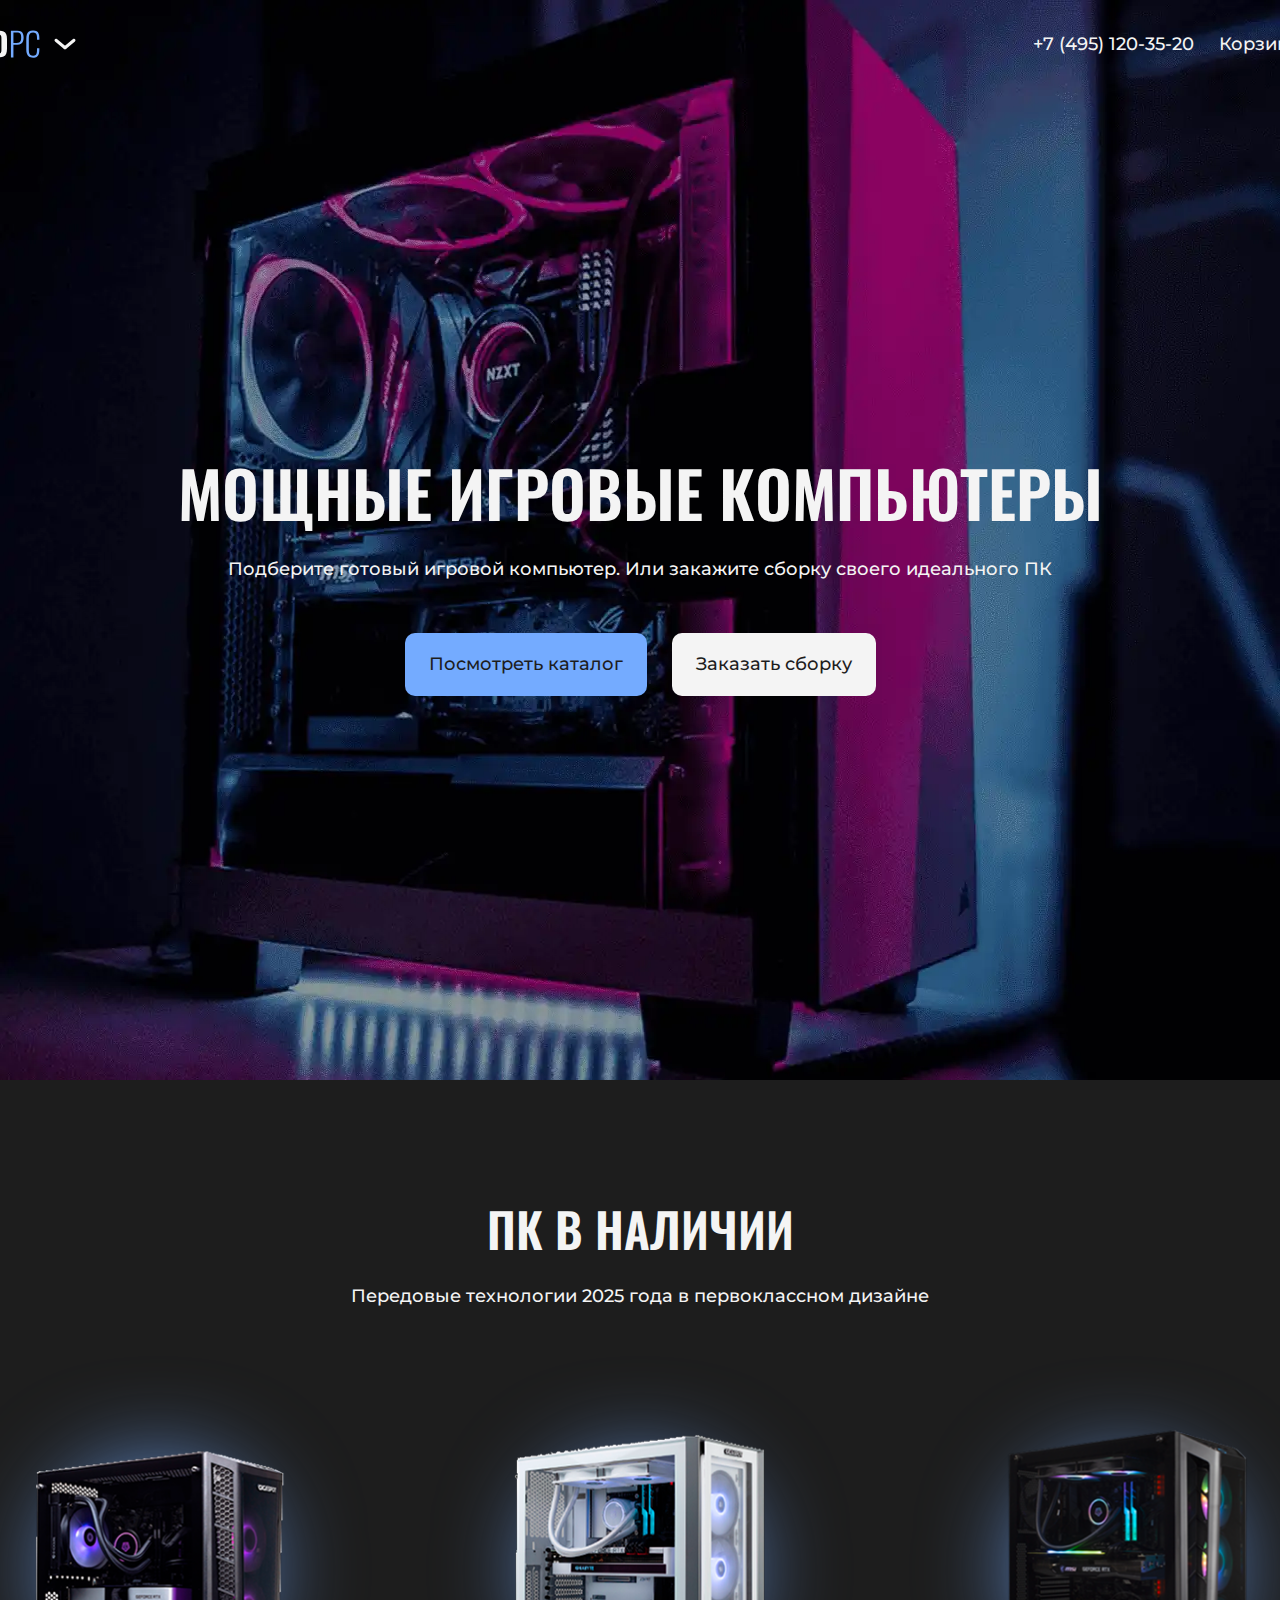
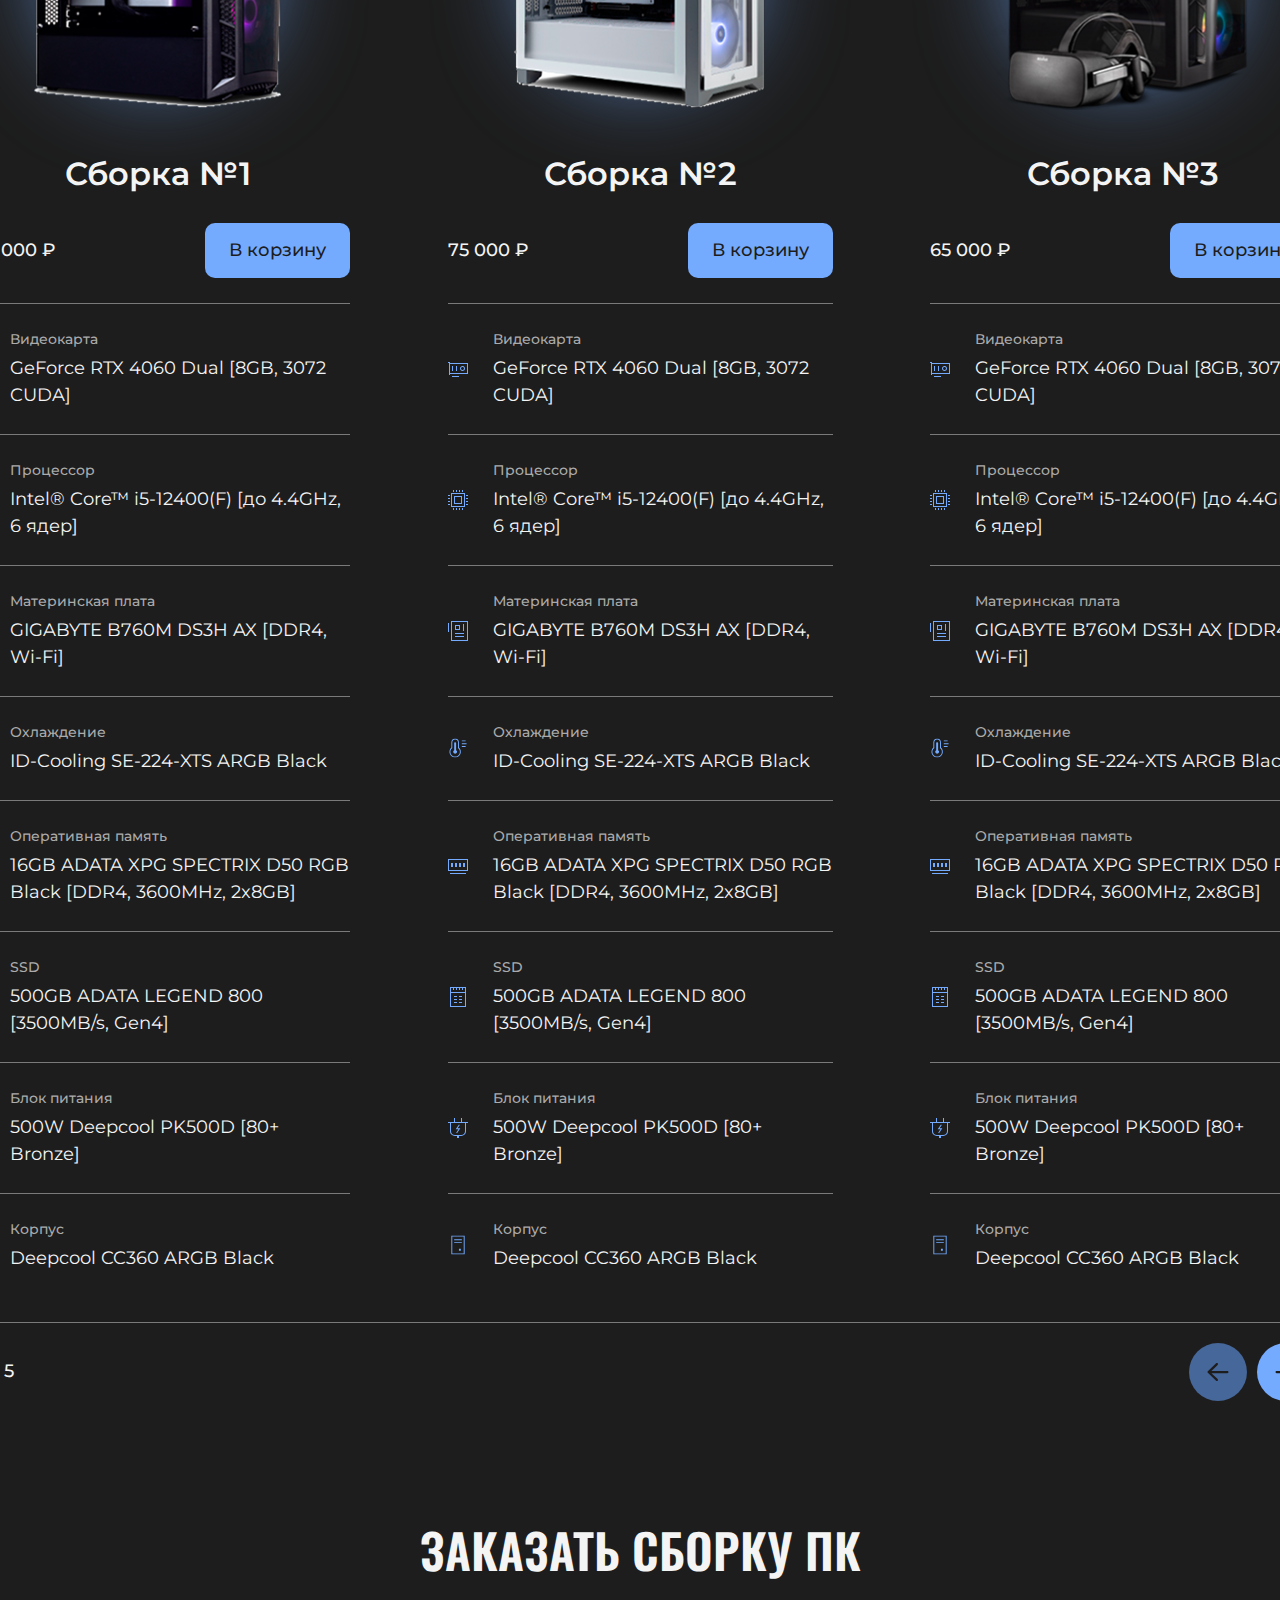
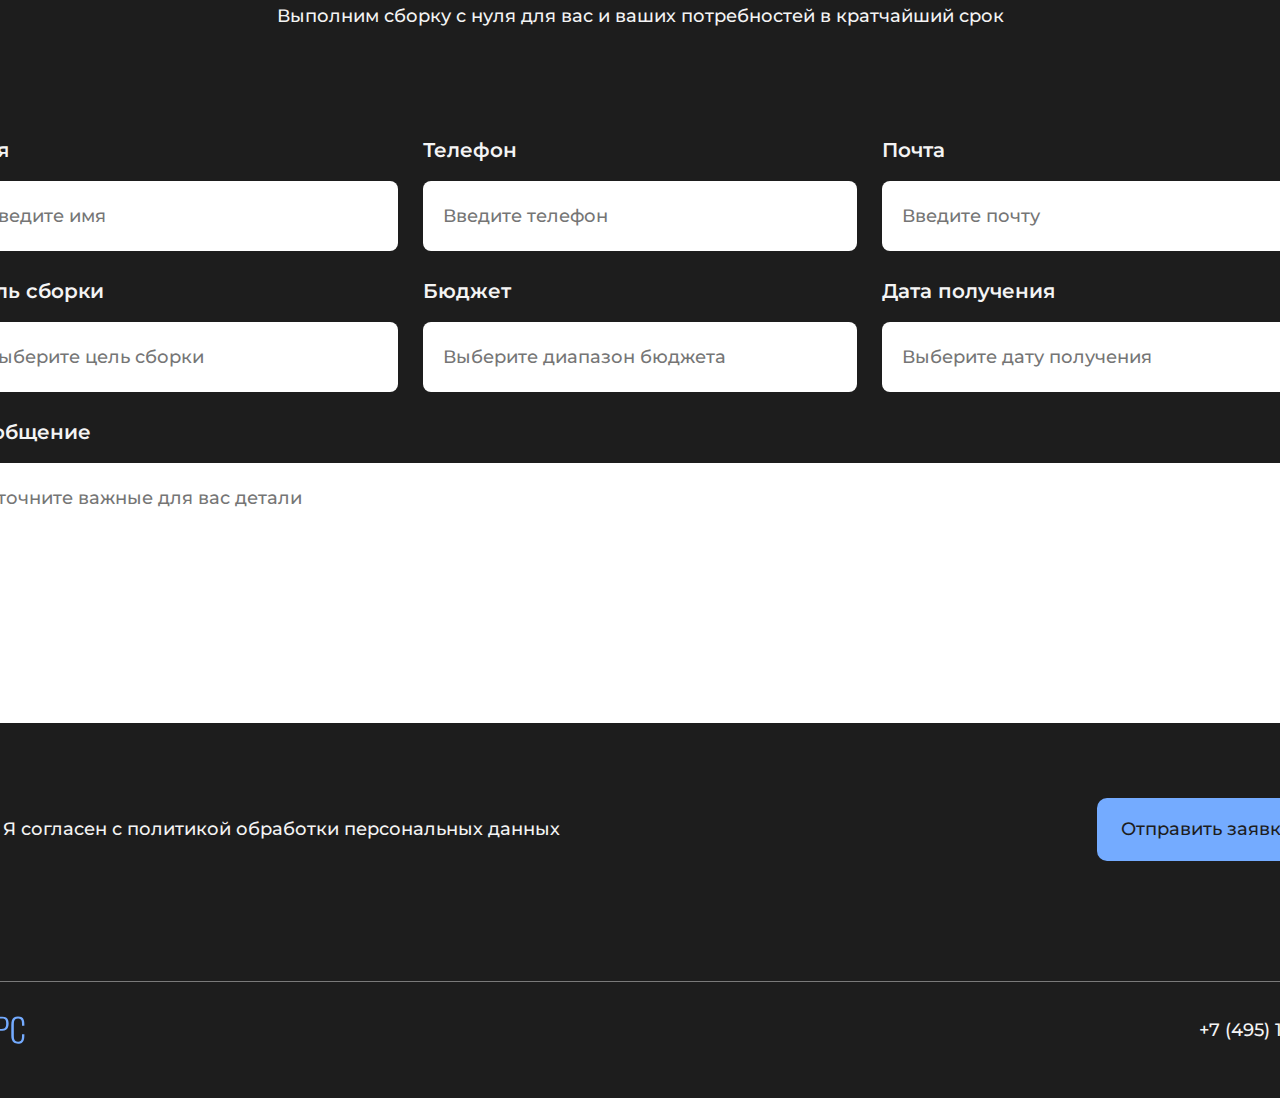
<file: index.html>
<!DOCTYPE html>
<html lang="ru">
<head>
    <meta charset="UTF-8">
    <meta name="viewport" content="width=device-width, initial-scale=1">
    <title>Title</title>
    <link rel="stylesheet" href="res/css/desktop.css" media="screen">
    <link rel="stylesheet" href="res/css/tablet.css" media="screen">
    <link rel="stylesheet" href="res/css/phone.css" media="screen">
</head>
<body>
    <header>
        <div class="pages">
            <div class="logoContainer">
                <img src="res/img/HARDPC.svg" alt="" class="logo">
                <img src="res/img/White-Arrow.svg" class="arrow" alt="">
            </div>
            <nav class="pagesContainer">
                <a href="index.html">Главная</a>
                <a href="pages/catalog.html">Каталог</a>
                <a href="pages/constructor.html">Конструктор ПК</a>
                <a href="pages/contacts.html">Контакты</a>
            </nav>
        </div>
        <div class="numNCart">
            <p>+7 (495) 120-35-20</p>
            <div class="headerCartContainer" onclick="document.location.href='pages/cart.html'">
                <p>Корзина</p>
                <img src="res/img/Cart.svg" alt="" class="cartImage">
            </div>
        </div>
    </header>
    <main>
        <div class="promoBlock">
            <img src="res/img/PromoImage.webp" alt="" class="promoImage">
            <div class="promoContainer">
                <h1>МОЩНЫЕ ИГРОВЫЕ КОМПЬЮТЕРЫ</h1>
                <p>Подберите готовый игровой компьютер. Или закажите сборку своего идеального ПК</p>
                <div class="buttonsContainer">
                    <button class="viewCatalog" onclick="document.location.href='pages/catalog.html'">Посмотреть каталог</button>
                    <button class="orderAssembly" onclick="document.querySelector('.orderPCFormContainer').scrollIntoView({behavior: 'smooth'})">Заказать сборку</button>
                </div>
            </div>
        </div>
        <div class="PCInStock">
            <h1>ПК В НАЛИЧИИ</h1>
            <p>Передовые технологии 2025 года в первоклассном дизайне</p>
            <div class="wrapper">
                <div class="PCsContainer">
                    <div style="transform: translateX(0px)" class="PC">
                    <div class="PCImageContainer">
                        <div class="glow"></div>
                        <img src="res/img/PC1.webp" alt="" class="PCImage">
                    </div>
                    <h2>Сборка №1</h2>
                    <div class="priceNButton">
                        <p>100 000 ₽</p>
                        <button class="inCart">В корзину</button>
                    </div>
                    <div class="allCharacteristics">
                        <div class="characteristic">
                            <img src="res/img/GPU.svg" alt="" class="characteristicComponentImage">
                            <div class="characteristicComponentName">
                                <p>Видеокарта</p>
                                <h3>GeForce RTX 4060 Dual [8GB, 3072 CUDA]</h3>
                            </div>
                        </div>
                        <div class="characteristic">
                            <img src="res/img/CPU.svg" alt="" class="characteristicComponentImage">
                            <div class="characteristicComponentName">
                                <p>Процессор</p>
                                <h3>Intel® Core™ i5-12400(F) [до 4.4GHz, 6 ядер]</h3>
                            </div>
                        </div>
                        <div class="characteristic">
                            <img src="res/img/Motherboard.svg" alt="" class="characteristicComponentImage">
                            <div class="characteristicComponentName">
                                <p>Материнская плата</p>
                                <h3>GIGABYTE B760M DS3H AX [DDR4, Wi-Fi]</h3>
                            </div>
                        </div>
                        <div class="characteristic">
                            <img src="res/img/Cooler.svg" alt="" class="characteristicComponentImage">
                            <div class="characteristicComponentName">
                                <p>Охлаждение</p>
                                <h3>ID-Cooling SE-224-XTS ARGB Black</h3>
                            </div>
                        </div>
                        <div class="characteristic">
                            <img src="res/img/RAM.svg" alt="" class="characteristicComponentImage">
                            <div class="characteristicComponentName">
                                <p>Оперативная память</p>
                                <h3>16GB ADATA XPG SPECTRIX D50 RGB Black [DDR4, 3600MHz, 2x8GB]</h3>
                            </div>
                        </div>
                        <div class="characteristic">
                            <img src="res/img/SSD.svg" alt="" class="characteristicComponentImage">
                            <div class="characteristicComponentName">
                                <p>SSD</p>
                                <h3>500GB ADATA LEGEND 800 [3500MB/s, Gen4]</h3>
                            </div>
                        </div>
                        <div class="characteristic">
                            <img src="res/img/PSU.svg" alt="" class="characteristicComponentImage">
                            <div class="characteristicComponentName">
                                <p>Блок питания</p>
                                <h3>500W Deepcool PK500D [80+ Bronze]</h3>
                            </div>
                        </div>
                        <div class="characteristic">
                            <img src="res/img/Case.svg" alt="" class="characteristicComponentImage">
                            <div class="characteristicComponentName">
                                <p>Корпус</p>
                                <h3>Deepcool CC360 ARGB Black</h3>
                            </div>
                        </div>
                    </div>
                </div>
                    <div style="transform: translateX(0px)" class="PC">
                    <div class="PCImageContainer">
                        <div class="glow"></div>
                        <img src="res/img/PC2.webp" alt="" class="PCImage">
                    </div>
                    <h2>Сборка №2</h2>
                    <div class="priceNButton">
                        <p>75 000 ₽</p>
                        <button class="inCart">В корзину</button>
                    </div>
                    <div class="allCharacteristics">
                        <div class="characteristic">
                            <img src="res/img/GPU.svg" alt="" class="characteristicComponentImage">
                            <div class="characteristicComponentName">
                                <p>Видеокарта</p>
                                <h3>GeForce RTX 4060 Dual [8GB, 3072 CUDA]</h3>
                            </div>
                        </div>
                        <div class="characteristic">
                            <img src="res/img/CPU.svg" alt="" class="characteristicComponentImage">
                            <div class="characteristicComponentName">
                                <p>Процессор</p>
                                <h3>Intel® Core™ i5-12400(F) [до 4.4GHz, 6 ядер]</h3>
                            </div>
                        </div>
                        <div class="characteristic">
                            <img src="res/img/Motherboard.svg" alt="" class="characteristicComponentImage">
                            <div class="characteristicComponentName">
                                <p>Материнская плата</p>
                                <h3>GIGABYTE B760M DS3H AX [DDR4, Wi-Fi]</h3>
                            </div>
                        </div>
                        <div class="characteristic">
                            <img src="res/img/Cooler.svg" alt="" class="characteristicComponentImage">
                            <div class="characteristicComponentName">
                                <p>Охлаждение</p>
                                <h3>ID-Cooling SE-224-XTS ARGB Black</h3>
                            </div>
                        </div>
                        <div class="characteristic">
                            <img src="res/img/RAM.svg" alt="" class="characteristicComponentImage">
                            <div class="characteristicComponentName">
                                <p>Оперативная память</p>
                                <h3>16GB ADATA XPG SPECTRIX D50 RGB Black [DDR4, 3600MHz, 2x8GB]</h3>
                            </div>
                        </div>
                        <div class="characteristic">
                            <img src="res/img/SSD.svg" alt="" class="characteristicComponentImage">
                            <div class="characteristicComponentName">
                                <p>SSD</p>
                                <h3>500GB ADATA LEGEND 800 [3500MB/s, Gen4]</h3>
                            </div>
                        </div>
                        <div class="characteristic">
                            <img src="res/img/PSU.svg" alt="" class="characteristicComponentImage">
                            <div class="characteristicComponentName">
                                <p>Блок питания</p>
                                <h3>500W Deepcool PK500D [80+ Bronze]</h3>
                            </div>
                        </div>
                        <div class="characteristic">
                            <img src="res/img/Case.svg" alt="" class="characteristicComponentImage">
                            <div class="characteristicComponentName">
                                <p>Корпус</p>
                                <h3>Deepcool CC360 ARGB Black</h3>
                            </div>
                        </div>
                    </div>
                </div>
                    <div style="transform: translateX(0px)" class="PC">
                    <div class="PCImageContainer">
                        <div class="glow"></div>
                        <img src="res/img/PC3.webp" alt="" class="PCImage">
                    </div>
                    <h2>Сборка №3</h2>
                    <div class="priceNButton">
                        <p>65 000 ₽</p>
                        <button class="inCart">В корзину</button>
                    </div>
                    <div class="allCharacteristics">
                        <div class="characteristic">
                            <img src="res/img/GPU.svg" alt="" class="characteristicComponentImage">
                            <div class="characteristicComponentName">
                                <p>Видеокарта</p>
                                <h3>GeForce RTX 4060 Dual [8GB, 3072 CUDA]</h3>
                            </div>
                        </div>
                        <div class="characteristic">
                            <img src="res/img/CPU.svg" alt="" class="characteristicComponentImage">
                            <div class="characteristicComponentName">
                                <p>Процессор</p>
                                <h3>Intel® Core™ i5-12400(F) [до 4.4GHz, 6 ядер]</h3>
                            </div>
                        </div>
                        <div class="characteristic">
                            <img src="res/img/Motherboard.svg" alt="" class="characteristicComponentImage">
                            <div class="characteristicComponentName">
                                <p>Материнская плата</p>
                                <h3>GIGABYTE B760M DS3H AX [DDR4, Wi-Fi]</h3>
                            </div>
                        </div>
                        <div class="characteristic">
                            <img src="res/img/Cooler.svg" alt="" class="characteristicComponentImage">
                            <div class="characteristicComponentName">
                                <p>Охлаждение</p>
                                <h3>ID-Cooling SE-224-XTS ARGB Black</h3>
                            </div>
                        </div>
                        <div class="characteristic">
                            <img src="res/img/RAM.svg" alt="" class="characteristicComponentImage">
                            <div class="characteristicComponentName">
                                <p>Оперативная память</p>
                                <h3>16GB ADATA XPG SPECTRIX D50 RGB Black [DDR4, 3600MHz, 2x8GB]</h3>
                            </div>
                        </div>
                        <div class="characteristic">
                            <img src="res/img/SSD.svg" alt="" class="characteristicComponentImage">
                            <div class="characteristicComponentName">
                                <p>SSD</p>
                                <h3>500GB ADATA LEGEND 800 [3500MB/s, Gen4]</h3>
                            </div>
                        </div>
                        <div class="characteristic">
                            <img src="res/img/PSU.svg" alt="" class="characteristicComponentImage">
                            <div class="characteristicComponentName">
                                <p>Блок питания</p>
                                <h3>500W Deepcool PK500D [80+ Bronze]</h3>
                            </div>
                        </div>
                        <div class="characteristic">
                            <img src="res/img/Case.svg" alt="" class="characteristicComponentImage">
                            <div class="characteristicComponentName">
                                <p>Корпус</p>
                                <h3>Deepcool CC360 ARGB Black</h3>
                            </div>
                        </div>
                    </div>
                </div>
                    <div style="transform: translateX(0px)" class="PC">
                    <div class="PCImageContainer">
                        <div class="glow"></div>
                        <img src="res/img/PC3.webp" alt="" class="PCImage">
                    </div>
                    <h2>Сборка №4</h2>
                    <div class="priceNButton">
                        <p>102 000 ₽</p>
                        <button class="inCart">В корзину</button>
                    </div>
                    <div class="allCharacteristics">
                        <div class="characteristic">
                            <img src="res/img/GPU.svg" alt="" class="characteristicComponentImage">
                            <div class="characteristicComponentName">
                                <p>Видеокарта</p>
                                <h3>GeForce RTX 4060 Dual [8GB, 3072 CUDA]</h3>
                            </div>
                        </div>
                        <div class="characteristic">
                            <img src="res/img/CPU.svg" alt="" class="characteristicComponentImage">
                            <div class="characteristicComponentName">
                                <p>Процессор</p>
                                <h3>Intel® Core™ i5-12400(F) [до 4.4GHz, 6 ядер]</h3>
                            </div>
                        </div>
                        <div class="characteristic">
                            <img src="res/img/Motherboard.svg" alt="" class="characteristicComponentImage">
                            <div class="characteristicComponentName">
                                <p>Материнская плата</p>
                                <h3>GIGABYTE B760M DS3H AX [DDR4, Wi-Fi]</h3>
                            </div>
                        </div>
                        <div class="characteristic">
                            <img src="res/img/Cooler.svg" alt="" class="characteristicComponentImage">
                            <div class="characteristicComponentName">
                                <p>Охлаждение</p>
                                <h3>ID-Cooling SE-224-XTS ARGB Black</h3>
                            </div>
                        </div>
                        <div class="characteristic">
                            <img src="res/img/RAM.svg" alt="" class="characteristicComponentImage">
                            <div class="characteristicComponentName">
                                <p>Оперативная память</p>
                                <h3>16GB ADATA XPG SPECTRIX D50 RGB Black [DDR4, 3600MHz, 2x8GB]</h3>
                            </div>
                        </div>
                        <div class="characteristic">
                            <img src="res/img/SSD.svg" alt="" class="characteristicComponentImage">
                            <div class="characteristicComponentName">
                                <p>SSD</p>
                                <h3>500GB ADATA LEGEND 800 [3500MB/s, Gen4]</h3>
                            </div>
                        </div>
                        <div class="characteristic">
                            <img src="res/img/PSU.svg" alt="" class="characteristicComponentImage">
                            <div class="characteristicComponentName">
                                <p>Блок питания</p>
                                <h3>500W Deepcool PK500D [80+ Bronze]</h3>
                            </div>
                        </div>
                        <div class="characteristic">
                            <img src="res/img/Case.svg" alt="" class="characteristicComponentImage">
                            <div class="characteristicComponentName">
                                <p>Корпус</p>
                                <h3>Deepcool CC360 ARGB Black</h3>
                            </div>
                        </div>
                    </div>
                </div>
                    <div style="transform: translateX(0px)" class="PC">
                    <div class="PCImageContainer">
                        <div class="glow"></div>
                        <img src="res/img/PC3.webp" alt="" class="PCImage">
                    </div>
                    <h2>Сборка №5</h2>
                    <div class="priceNButton">
                        <p>41 423 ₽</p>
                        <button class="inCart">В корзину</button>
                    </div>
                    <div class="allCharacteristics">
                        <div class="characteristic">
                            <img src="res/img/GPU.svg" alt="" class="characteristicComponentImage">
                            <div class="characteristicComponentName">
                                <p>Видеокарта</p>
                                <h3>GeForce RTX 4060 Dual [8GB, 3072 CUDA]</h3>
                            </div>
                        </div>
                        <div class="characteristic">
                            <img src="res/img/CPU.svg" alt="" class="characteristicComponentImage">
                            <div class="characteristicComponentName">
                                <p>Процессор</p>
                                <h3>Intel® Core™ i5-12400(F) [до 4.4GHz, 6 ядер]</h3>
                            </div>
                        </div>
                        <div class="characteristic">
                            <img src="res/img/Motherboard.svg" alt="" class="characteristicComponentImage">
                            <div class="characteristicComponentName">
                                <p>Материнская плата</p>
                                <h3>GIGABYTE B760M DS3H AX [DDR4, Wi-Fi]</h3>
                            </div>
                        </div>
                        <div class="characteristic">
                            <img src="res/img/Cooler.svg" alt="" class="characteristicComponentImage">
                            <div class="characteristicComponentName">
                                <p>Охлаждение</p>
                                <h3>ID-Cooling SE-224-XTS ARGB Black</h3>
                            </div>
                        </div>
                        <div class="characteristic">
                            <img src="res/img/RAM.svg" alt="" class="characteristicComponentImage">
                            <div class="characteristicComponentName">
                                <p>Оперативная память</p>
                                <h3>16GB ADATA XPG SPECTRIX D50 RGB Black [DDR4, 3600MHz, 2x8GB]</h3>
                            </div>
                        </div>
                        <div class="characteristic">
                            <img src="res/img/SSD.svg" alt="" class="characteristicComponentImage">
                            <div class="characteristicComponentName">
                                <p>SSD</p>
                                <h3>500GB ADATA LEGEND 800 [3500MB/s, Gen4]</h3>
                            </div>
                        </div>
                        <div class="characteristic">
                            <img src="res/img/PSU.svg" alt="" class="characteristicComponentImage">
                            <div class="characteristicComponentName">
                                <p>Блок питания</p>
                                <h3>500W Deepcool PK500D [80+ Bronze]</h3>
                            </div>
                        </div>
                        <div class="characteristic">
                            <img src="res/img/Case.svg" alt="" class="characteristicComponentImage">
                            <div class="characteristicComponentName">
                                <p>Корпус</p>
                                <h3>Deepcool CC360 ARGB Black</h3>
                            </div>
                        </div>
                    </div>
                </div>
                    <div style="transform: translateX(0px)" class="PC">
                    <div class="PCImageContainer">
                        <div class="glow"></div>
                        <img src="res/img/PC3.webp" alt="" class="PCImage">
                    </div>
                    <h2>Сборка №6</h2>
                    <div class="priceNButton">
                        <p>75 000 ₽</p>
                        <button class="inCart">В корзину</button>
                    </div>
                    <div class="allCharacteristics">
                        <div class="characteristic">
                            <img src="res/img/GPU.svg" alt="" class="characteristicComponentImage">
                            <div class="characteristicComponentName">
                                <p>Видеокарта</p>
                                <h3>GeForce RTX 4060 Dual [8GB, 3072 CUDA]</h3>
                            </div>
                        </div>
                        <div class="characteristic">
                            <img src="res/img/CPU.svg" alt="" class="characteristicComponentImage">
                            <div class="characteristicComponentName">
                                <p>Процессор</p>
                                <h3>Intel® Core™ i5-12400(F) [до 4.4GHz, 6 ядер]</h3>
                            </div>
                        </div>
                        <div class="characteristic">
                            <img src="res/img/Motherboard.svg" alt="" class="characteristicComponentImage">
                            <div class="characteristicComponentName">
                                <p>Материнская плата</p>
                                <h3>GIGABYTE B760M DS3H AX [DDR4, Wi-Fi]</h3>
                            </div>
                        </div>
                        <div class="characteristic">
                            <img src="res/img/Cooler.svg" alt="" class="characteristicComponentImage">
                            <div class="characteristicComponentName">
                                <p>Охлаждение</p>
                                <h3>ID-Cooling SE-224-XTS ARGB Black</h3>
                            </div>
                        </div>
                        <div class="characteristic">
                            <img src="res/img/RAM.svg" alt="" class="characteristicComponentImage">
                            <div class="characteristicComponentName">
                                <p>Оперативная память</p>
                                <h3>16GB ADATA XPG SPECTRIX D50 RGB Black [DDR4, 3600MHz, 2x8GB]</h3>
                            </div>
                        </div>
                        <div class="characteristic">
                            <img src="res/img/SSD.svg" alt="" class="characteristicComponentImage">
                            <div class="characteristicComponentName">
                                <p>SSD</p>
                                <h3>500GB ADATA LEGEND 800 [3500MB/s, Gen4]</h3>
                            </div>
                        </div>
                        <div class="characteristic">
                            <img src="res/img/PSU.svg" alt="" class="characteristicComponentImage">
                            <div class="characteristicComponentName">
                                <p>Блок питания</p>
                                <h3>500W Deepcool PK500D [80+ Bronze]</h3>
                            </div>
                        </div>
                        <div class="characteristic">
                            <img src="res/img/Case.svg" alt="" class="characteristicComponentImage">
                            <div class="characteristicComponentName">
                                <p>Корпус</p>
                                <h3>Deepcool CC360 ARGB Black</h3>
                            </div>
                        </div>
                    </div>
                </div>
                    <div style="transform: translateX(0px)" class="PC">
                    <div class="PCImageContainer">
                        <div class="glow"></div>
                        <img src="res/img/PC3.webp" alt="" class="PCImage">
                    </div>
                    <h2>Сборка №7</h2>
                    <div class="priceNButton">
                        <p>75 000 ₽</p>
                        <button class="inCart">В корзину</button>
                    </div>
                    <div class="allCharacteristics">
                        <div class="characteristic">
                            <img src="res/img/GPU.svg" alt="" class="characteristicComponentImage">
                            <div class="characteristicComponentName">
                                <p>Видеокарта</p>
                                <h3>GeForce RTX 4060 Dual [8GB, 3072 CUDA]</h3>
                            </div>
                        </div>
                        <div class="characteristic">
                            <img src="res/img/CPU.svg" alt="" class="characteristicComponentImage">
                            <div class="characteristicComponentName">
                                <p>Процессор</p>
                                <h3>Intel® Core™ i5-12400(F) [до 4.4GHz, 6 ядер]</h3>
                            </div>
                        </div>
                        <div class="characteristic">
                            <img src="res/img/Motherboard.svg" alt="" class="characteristicComponentImage">
                            <div class="characteristicComponentName">
                                <p>Материнская плата</p>
                                <h3>GIGABYTE B760M DS3H AX [DDR4, Wi-Fi]</h3>
                            </div>
                        </div>
                        <div class="characteristic">
                            <img src="res/img/Cooler.svg" alt="" class="characteristicComponentImage">
                            <div class="characteristicComponentName">
                                <p>Охлаждение</p>
                                <h3>ID-Cooling SE-224-XTS ARGB Black</h3>
                            </div>
                        </div>
                        <div class="characteristic">
                            <img src="res/img/RAM.svg" alt="" class="characteristicComponentImage">
                            <div class="characteristicComponentName">
                                <p>Оперативная память</p>
                                <h3>16GB ADATA XPG SPECTRIX D50 RGB Black [DDR4, 3600MHz, 2x8GB]</h3>
                            </div>
                        </div>
                        <div class="characteristic">
                            <img src="res/img/SSD.svg" alt="" class="characteristicComponentImage">
                            <div class="characteristicComponentName">
                                <p>SSD</p>
                                <h3>500GB ADATA LEGEND 800 [3500MB/s, Gen4]</h3>
                            </div>
                        </div>
                        <div class="characteristic">
                            <img src="res/img/PSU.svg" alt="" class="characteristicComponentImage">
                            <div class="characteristicComponentName">
                                <p>Блок питания</p>
                                <h3>500W Deepcool PK500D [80+ Bronze]</h3>
                            </div>
                        </div>
                        <div class="characteristic">
                            <img src="res/img/Case.svg" alt="" class="characteristicComponentImage">
                            <div class="characteristicComponentName">
                                <p>Корпус</p>
                                <h3>Deepcool CC360 ARGB Black</h3>
                            </div>
                        </div>
                    </div>
                </div>
                    <div style="transform: translateX(0px)" class="PC">
                    <div class="PCImageContainer">
                        <div class="glow"></div>
                        <img src="res/img/PC3.webp" alt="" class="PCImage">
                    </div>
                    <h2>Сборка №8</h2>
                    <div class="priceNButton">
                        <p>75 000 ₽</p>
                        <button class="inCart">В корзину</button>
                    </div>
                    <div class="allCharacteristics">
                        <div class="characteristic">
                            <img src="res/img/GPU.svg" alt="" class="characteristicComponentImage">
                            <div class="characteristicComponentName">
                                <p>Видеокарта</p>
                                <h3>GeForce RTX 4060 Dual [8GB, 3072 CUDA]</h3>
                            </div>
                        </div>
                        <div class="characteristic">
                            <img src="res/img/CPU.svg" alt="" class="characteristicComponentImage">
                            <div class="characteristicComponentName">
                                <p>Процессор</p>
                                <h3>Intel® Core™ i5-12400(F) [до 4.4GHz, 6 ядер]</h3>
                            </div>
                        </div>
                        <div class="characteristic">
                            <img src="res/img/Motherboard.svg" alt="" class="characteristicComponentImage">
                            <div class="characteristicComponentName">
                                <p>Материнская плата</p>
                                <h3>GIGABYTE B760M DS3H AX [DDR4, Wi-Fi]</h3>
                            </div>
                        </div>
                        <div class="characteristic">
                            <img src="res/img/Cooler.svg" alt="" class="characteristicComponentImage">
                            <div class="characteristicComponentName">
                                <p>Охлаждение</p>
                                <h3>ID-Cooling SE-224-XTS ARGB Black</h3>
                            </div>
                        </div>
                        <div class="characteristic">
                            <img src="res/img/RAM.svg" alt="" class="characteristicComponentImage">
                            <div class="characteristicComponentName">
                                <p>Оперативная память</p>
                                <h3>16GB ADATA XPG SPECTRIX D50 RGB Black [DDR4, 3600MHz, 2x8GB]</h3>
                            </div>
                        </div>
                        <div class="characteristic">
                            <img src="res/img/SSD.svg" alt="" class="characteristicComponentImage">
                            <div class="characteristicComponentName">
                                <p>SSD</p>
                                <h3>500GB ADATA LEGEND 800 [3500MB/s, Gen4]</h3>
                            </div>
                        </div>
                        <div class="characteristic">
                            <img src="res/img/PSU.svg" alt="" class="characteristicComponentImage">
                            <div class="characteristicComponentName">
                                <p>Блок питания</p>
                                <h3>500W Deepcool PK500D [80+ Bronze]</h3>
                            </div>
                        </div>
                        <div class="characteristic">
                            <img src="res/img/Case.svg" alt="" class="characteristicComponentImage">
                            <div class="characteristicComponentName">
                                <p>Корпус</p>
                                <h3>Deepcool CC360 ARGB Black</h3>
                            </div>
                        </div>
                    </div>
                </div>
                    <div style="transform: translateX(0px)" class="PC">
                    <div class="PCImageContainer">
                        <div class="glow"></div>
                        <img src="res/img/PC3.webp" alt="" class="PCImage">
                    </div>
                    <h2>Сборка №9</h2>
                    <div class="priceNButton">
                        <p>75 000 ₽</p>
                        <button class="inCart">В корзину</button>
                    </div>
                    <div class="allCharacteristics">
                        <div class="characteristic">
                            <img src="res/img/GPU.svg" alt="" class="characteristicComponentImage">
                            <div class="characteristicComponentName">
                                <p>Видеокарта</p>
                                <h3>GeForce RTX 4060 Dual [8GB, 3072 CUDA]</h3>
                            </div>
                        </div>
                        <div class="characteristic">
                            <img src="res/img/CPU.svg" alt="" class="characteristicComponentImage">
                            <div class="characteristicComponentName">
                                <p>Процессор</p>
                                <h3>Intel® Core™ i5-12400(F) [до 4.4GHz, 6 ядер]</h3>
                            </div>
                        </div>
                        <div class="characteristic">
                            <img src="res/img/Motherboard.svg" alt="" class="characteristicComponentImage">
                            <div class="characteristicComponentName">
                                <p>Материнская плата</p>
                                <h3>GIGABYTE B760M DS3H AX [DDR4, Wi-Fi]</h3>
                            </div>
                        </div>
                        <div class="characteristic">
                            <img src="res/img/Cooler.svg" alt="" class="characteristicComponentImage">
                            <div class="characteristicComponentName">
                                <p>Охлаждение</p>
                                <h3>ID-Cooling SE-224-XTS ARGB Black</h3>
                            </div>
                        </div>
                        <div class="characteristic">
                            <img src="res/img/RAM.svg" alt="" class="characteristicComponentImage">
                            <div class="characteristicComponentName">
                                <p>Оперативная память</p>
                                <h3>16GB ADATA XPG SPECTRIX D50 RGB Black [DDR4, 3600MHz, 2x8GB]</h3>
                            </div>
                        </div>
                        <div class="characteristic">
                            <img src="res/img/SSD.svg" alt="" class="characteristicComponentImage">
                            <div class="characteristicComponentName">
                                <p>SSD</p>
                                <h3>500GB ADATA LEGEND 800 [3500MB/s, Gen4]</h3>
                            </div>
                        </div>
                        <div class="characteristic">
                            <img src="res/img/PSU.svg" alt="" class="characteristicComponentImage">
                            <div class="characteristicComponentName">
                                <p>Блок питания</p>
                                <h3>500W Deepcool PK500D [80+ Bronze]</h3>
                            </div>
                        </div>
                        <div class="characteristic">
                            <img src="res/img/Case.svg" alt="" class="characteristicComponentImage">
                            <div class="characteristicComponentName">
                                <p>Корпус</p>
                                <h3>Deepcool CC360 ARGB Black</h3>
                            </div>
                        </div>
                    </div>
                </div>
                    <div style="transform: translateX(0px)" class="PC">
                    <div class="PCImageContainer">
                        <div class="glow"></div>
                        <img src="res/img/PC3.webp" alt="" class="PCImage">
                    </div>
                    <h2>Сборка №10</h2>
                    <div class="priceNButton">
                        <p>75 000 ₽</p>
                        <button class="inCart">В корзину</button>
                    </div>
                    <div class="allCharacteristics">
                        <div class="characteristic">
                            <img src="res/img/GPU.svg" alt="" class="characteristicComponentImage">
                            <div class="characteristicComponentName">
                                <p>Видеокарта</p>
                                <h3>GeForce RTX 4060 Dual [8GB, 3072 CUDA]</h3>
                            </div>
                        </div>
                        <div class="characteristic">
                            <img src="res/img/CPU.svg" alt="" class="characteristicComponentImage">
                            <div class="characteristicComponentName">
                                <p>Процессор</p>
                                <h3>Intel® Core™ i5-12400(F) [до 4.4GHz, 6 ядер]</h3>
                            </div>
                        </div>
                        <div class="characteristic">
                            <img src="res/img/Motherboard.svg" alt="" class="characteristicComponentImage">
                            <div class="characteristicComponentName">
                                <p>Материнская плата</p>
                                <h3>GIGABYTE B760M DS3H AX [DDR4, Wi-Fi]</h3>
                            </div>
                        </div>
                        <div class="characteristic">
                            <img src="res/img/Cooler.svg" alt="" class="characteristicComponentImage">
                            <div class="characteristicComponentName">
                                <p>Охлаждение</p>
                                <h3>ID-Cooling SE-224-XTS ARGB Black</h3>
                            </div>
                        </div>
                        <div class="characteristic">
                            <img src="res/img/RAM.svg" alt="" class="characteristicComponentImage">
                            <div class="characteristicComponentName">
                                <p>Оперативная память</p>
                                <h3>16GB ADATA XPG SPECTRIX D50 RGB Black [DDR4, 3600MHz, 2x8GB]</h3>
                            </div>
                        </div>
                        <div class="characteristic">
                            <img src="res/img/SSD.svg" alt="" class="characteristicComponentImage">
                            <div class="characteristicComponentName">
                                <p>SSD</p>
                                <h3>500GB ADATA LEGEND 800 [3500MB/s, Gen4]</h3>
                            </div>
                        </div>
                        <div class="characteristic">
                            <img src="res/img/PSU.svg" alt="" class="characteristicComponentImage">
                            <div class="characteristicComponentName">
                                <p>Блок питания</p>
                                <h3>500W Deepcool PK500D [80+ Bronze]</h3>
                            </div>
                        </div>
                        <div class="characteristic">
                            <img src="res/img/Case.svg" alt="" class="characteristicComponentImage">
                            <div class="characteristicComponentName">
                                <p>Корпус</p>
                                <h3>Deepcool CC360 ARGB Black</h3>
                            </div>
                        </div>
                    </div>
                </div>
                    <div style="transform: translateX(0px)" class="PC">
                    <div class="PCImageContainer">
                        <div class="glow"></div>
                        <img src="res/img/PC3.webp" alt="" class="PCImage">
                    </div>
                    <h2>Сборка №11</h2>
                    <div class="priceNButton">
                        <p>75 000 ₽</p>
                        <button class="inCart">В корзину</button>
                    </div>
                    <div class="allCharacteristics">
                        <div class="characteristic">
                            <img src="res/img/GPU.svg" alt="" class="characteristicComponentImage">
                            <div class="characteristicComponentName">
                                <p>Видеокарта</p>
                                <h3>GeForce RTX 4060 Dual [8GB, 3072 CUDA]</h3>
                            </div>
                        </div>
                        <div class="characteristic">
                            <img src="res/img/CPU.svg" alt="" class="characteristicComponentImage">
                            <div class="characteristicComponentName">
                                <p>Процессор</p>
                                <h3>Intel® Core™ i5-12400(F) [до 4.4GHz, 6 ядер]</h3>
                            </div>
                        </div>
                        <div class="characteristic">
                            <img src="res/img/Motherboard.svg" alt="" class="characteristicComponentImage">
                            <div class="characteristicComponentName">
                                <p>Материнская плата</p>
                                <h3>GIGABYTE B760M DS3H AX [DDR4, Wi-Fi]</h3>
                            </div>
                        </div>
                        <div class="characteristic">
                            <img src="res/img/Cooler.svg" alt="" class="characteristicComponentImage">
                            <div class="characteristicComponentName">
                                <p>Охлаждение</p>
                                <h3>ID-Cooling SE-224-XTS ARGB Black</h3>
                            </div>
                        </div>
                        <div class="characteristic">
                            <img src="res/img/RAM.svg" alt="" class="characteristicComponentImage">
                            <div class="characteristicComponentName">
                                <p>Оперативная память</p>
                                <h3>16GB ADATA XPG SPECTRIX D50 RGB Black [DDR4, 3600MHz, 2x8GB]</h3>
                            </div>
                        </div>
                        <div class="characteristic">
                            <img src="res/img/SSD.svg" alt="" class="characteristicComponentImage">
                            <div class="characteristicComponentName">
                                <p>SSD</p>
                                <h3>500GB ADATA LEGEND 800 [3500MB/s, Gen4]</h3>
                            </div>
                        </div>
                        <div class="characteristic">
                            <img src="res/img/PSU.svg" alt="" class="characteristicComponentImage">
                            <div class="characteristicComponentName">
                                <p>Блок питания</p>
                                <h3>500W Deepcool PK500D [80+ Bronze]</h3>
                            </div>
                        </div>
                        <div class="characteristic">
                            <img src="res/img/Case.svg" alt="" class="characteristicComponentImage">
                            <div class="characteristicComponentName">
                                <p>Корпус</p>
                                <h3>Deepcool CC360 ARGB Black</h3>
                            </div>
                        </div>
                    </div>
                </div>
                    <div style="transform: translateX(0px)" class="PC">
                    <div class="PCImageContainer">
                        <div class="glow"></div>
                        <img src="res/img/PC3.webp" alt="" class="PCImage">
                    </div>
                    <h2>Сборка №12</h2>
                    <div class="priceNButton">
                        <p>75 000 ₽</p>
                        <button class="inCart">В корзину</button>
                    </div>
                    <div class="allCharacteristics">
                        <div class="characteristic">
                            <img src="res/img/GPU.svg" alt="" class="characteristicComponentImage">
                            <div class="characteristicComponentName">
                                <p>Видеокарта</p>
                                <h3>GeForce RTX 4060 Dual [8GB, 3072 CUDA]</h3>
                            </div>
                        </div>
                        <div class="characteristic">
                            <img src="res/img/CPU.svg" alt="" class="characteristicComponentImage">
                            <div class="characteristicComponentName">
                                <p>Процессор</p>
                                <h3>Intel® Core™ i5-12400(F) [до 4.4GHz, 6 ядер]</h3>
                            </div>
                        </div>
                        <div class="characteristic">
                            <img src="res/img/Motherboard.svg" alt="" class="characteristicComponentImage">
                            <div class="characteristicComponentName">
                                <p>Материнская плата</p>
                                <h3>GIGABYTE B760M DS3H AX [DDR4, Wi-Fi]</h3>
                            </div>
                        </div>
                        <div class="characteristic">
                            <img src="res/img/Cooler.svg" alt="" class="characteristicComponentImage">
                            <div class="characteristicComponentName">
                                <p>Охлаждение</p>
                                <h3>ID-Cooling SE-224-XTS ARGB Black</h3>
                            </div>
                        </div>
                        <div class="characteristic">
                            <img src="res/img/RAM.svg" alt="" class="characteristicComponentImage">
                            <div class="characteristicComponentName">
                                <p>Оперативная память</p>
                                <h3>16GB ADATA XPG SPECTRIX D50 RGB Black [DDR4, 3600MHz, 2x8GB]</h3>
                            </div>
                        </div>
                        <div class="characteristic">
                            <img src="res/img/SSD.svg" alt="" class="characteristicComponentImage">
                            <div class="characteristicComponentName">
                                <p>SSD</p>
                                <h3>500GB ADATA LEGEND 800 [3500MB/s, Gen4]</h3>
                            </div>
                        </div>
                        <div class="characteristic">
                            <img src="res/img/PSU.svg" alt="" class="characteristicComponentImage">
                            <div class="characteristicComponentName">
                                <p>Блок питания</p>
                                <h3>500W Deepcool PK500D [80+ Bronze]</h3>
                            </div>
                        </div>
                        <div class="characteristic">
                            <img src="res/img/Case.svg" alt="" class="characteristicComponentImage">
                            <div class="characteristicComponentName">
                                <p>Корпус</p>
                                <h3>Deepcool CC360 ARGB Black</h3>
                            </div>
                        </div>
                    </div>
                </div>
                    <div style="transform: translateX(0px)" class="PC">
                    <div class="PCImageContainer">
                        <div class="glow"></div>
                        <img src="res/img/PC3.webp" alt="" class="PCImage">
                    </div>
                    <h2>Сборка №13</h2>
                    <div class="priceNButton">
                        <p>75 000 ₽</p>
                        <button class="inCart">В корзину</button>
                    </div>
                    <div class="allCharacteristics">
                        <div class="characteristic">
                            <img src="res/img/GPU.svg" alt="" class="characteristicComponentImage">
                            <div class="characteristicComponentName">
                                <p>Видеокарта</p>
                                <h3>GeForce RTX 4060 Dual [8GB, 3072 CUDA]</h3>
                            </div>
                        </div>
                        <div class="characteristic">
                            <img src="res/img/CPU.svg" alt="" class="characteristicComponentImage">
                            <div class="characteristicComponentName">
                                <p>Процессор</p>
                                <h3>Intel® Core™ i5-12400(F) [до 4.4GHz, 6 ядер]</h3>
                            </div>
                        </div>
                        <div class="characteristic">
                            <img src="res/img/Motherboard.svg" alt="" class="characteristicComponentImage">
                            <div class="characteristicComponentName">
                                <p>Материнская плата</p>
                                <h3>GIGABYTE B760M DS3H AX [DDR4, Wi-Fi]</h3>
                            </div>
                        </div>
                        <div class="characteristic">
                            <img src="res/img/Cooler.svg" alt="" class="characteristicComponentImage">
                            <div class="characteristicComponentName">
                                <p>Охлаждение</p>
                                <h3>ID-Cooling SE-224-XTS ARGB Black</h3>
                            </div>
                        </div>
                        <div class="characteristic">
                            <img src="res/img/RAM.svg" alt="" class="characteristicComponentImage">
                            <div class="characteristicComponentName">
                                <p>Оперативная память</p>
                                <h3>16GB ADATA XPG SPECTRIX D50 RGB Black [DDR4, 3600MHz, 2x8GB]</h3>
                            </div>
                        </div>
                        <div class="characteristic">
                            <img src="res/img/SSD.svg" alt="" class="characteristicComponentImage">
                            <div class="characteristicComponentName">
                                <p>SSD</p>
                                <h3>500GB ADATA LEGEND 800 [3500MB/s, Gen4]</h3>
                            </div>
                        </div>
                        <div class="characteristic">
                            <img src="res/img/PSU.svg" alt="" class="characteristicComponentImage">
                            <div class="characteristicComponentName">
                                <p>Блок питания</p>
                                <h3>500W Deepcool PK500D [80+ Bronze]</h3>
                            </div>
                        </div>
                        <div class="characteristic">
                            <img src="res/img/Case.svg" alt="" class="characteristicComponentImage">
                            <div class="characteristicComponentName">
                                <p>Корпус</p>
                                <h3>Deepcool CC360 ARGB Black</h3>
                            </div>
                        </div>
                    </div>
                </div>
                    <div style="transform: translateX(0px)" class="PC">
                    <div class="PCImageContainer">
                        <div class="glow"></div>
                        <img src="res/img/PC3.webp" alt="" class="PCImage">
                    </div>
                    <h2>Сборка №14</h2>
                    <div class="priceNButton">
                        <p>75 000 ₽</p>
                        <button class="inCart">В корзину</button>
                    </div>
                    <div class="allCharacteristics">
                        <div class="characteristic">
                            <img src="res/img/GPU.svg" alt="" class="characteristicComponentImage">
                            <div class="characteristicComponentName">
                                <p>Видеокарта</p>
                                <h3>GeForce RTX 4060 Dual [8GB, 3072 CUDA]</h3>
                            </div>
                        </div>
                        <div class="characteristic">
                            <img src="res/img/CPU.svg" alt="" class="characteristicComponentImage">
                            <div class="characteristicComponentName">
                                <p>Процессор</p>
                                <h3>Intel® Core™ i5-12400(F) [до 4.4GHz, 6 ядер]</h3>
                            </div>
                        </div>
                        <div class="characteristic">
                            <img src="res/img/Motherboard.svg" alt="" class="characteristicComponentImage">
                            <div class="characteristicComponentName">
                                <p>Материнская плата</p>
                                <h3>GIGABYTE B760M DS3H AX [DDR4, Wi-Fi]</h3>
                            </div>
                        </div>
                        <div class="characteristic">
                            <img src="res/img/Cooler.svg" alt="" class="characteristicComponentImage">
                            <div class="characteristicComponentName">
                                <p>Охлаждение</p>
                                <h3>ID-Cooling SE-224-XTS ARGB Black</h3>
                            </div>
                        </div>
                        <div class="characteristic">
                            <img src="res/img/RAM.svg" alt="" class="characteristicComponentImage">
                            <div class="characteristicComponentName">
                                <p>Оперативная память</p>
                                <h3>16GB ADATA XPG SPECTRIX D50 RGB Black [DDR4, 3600MHz, 2x8GB]</h3>
                            </div>
                        </div>
                        <div class="characteristic">
                            <img src="res/img/SSD.svg" alt="" class="characteristicComponentImage">
                            <div class="characteristicComponentName">
                                <p>SSD</p>
                                <h3>500GB ADATA LEGEND 800 [3500MB/s, Gen4]</h3>
                            </div>
                        </div>
                        <div class="characteristic">
                            <img src="res/img/PSU.svg" alt="" class="characteristicComponentImage">
                            <div class="characteristicComponentName">
                                <p>Блок питания</p>
                                <h3>500W Deepcool PK500D [80+ Bronze]</h3>
                            </div>
                        </div>
                        <div class="characteristic">
                            <img src="res/img/Case.svg" alt="" class="characteristicComponentImage">
                            <div class="characteristicComponentName">
                                <p>Корпус</p>
                                <h3>Deepcool CC360 ARGB Black</h3>
                            </div>
                        </div>
                    </div>
                </div>
                    <div style="transform: translateX(0px)" class="PC">
                    <div class="PCImageContainer">
                        <div class="glow"></div>
                        <img src="res/img/PC3.webp" alt="" class="PCImage">
                    </div>
                    <h2>Сборка №15</h2>
                    <div class="priceNButton">
                        <p>75 000 ₽</p>
                        <button class="inCart">В корзину</button>
                    </div>
                    <div class="allCharacteristics">
                        <div class="characteristic">
                            <img src="res/img/GPU.svg" alt="" class="characteristicComponentImage">
                            <div class="characteristicComponentName">
                                <p>Видеокарта</p>
                                <h3>GeForce RTX 4060 Dual [8GB, 3072 CUDA]</h3>
                            </div>
                        </div>
                        <div class="characteristic">
                            <img src="res/img/CPU.svg" alt="" class="characteristicComponentImage">
                            <div class="characteristicComponentName">
                                <p>Процессор</p>
                                <h3>Intel® Core™ i5-12400(F) [до 4.4GHz, 6 ядер]</h3>
                            </div>
                        </div>
                        <div class="characteristic">
                            <img src="res/img/Motherboard.svg" alt="" class="characteristicComponentImage">
                            <div class="characteristicComponentName">
                                <p>Материнская плата</p>
                                <h3>GIGABYTE B760M DS3H AX [DDR4, Wi-Fi]</h3>
                            </div>
                        </div>
                        <div class="characteristic">
                                <img src="res/img/Cooler.svg" alt="" class="characteristicComponentImage">
                                <div class="characteristicComponentName">
                                    <p>Охлаждение</p>
                                    <h3>ID-Cooling SE-224-XTS ARGB Black</h3>
                                </div>
                            </div>
                            <div class="characteristic">
                                <img src="res/img/RAM.svg" alt="" class="characteristicComponentImage">
                                <div class="characteristicComponentName">
                                    <p>Оперативная память</p>
                                    <h3>16GB ADATA XPG SPECTRIX D50 RGB Black [DDR4, 3600MHz, 2x8GB]</h3>
                                </div>
                            </div>
                            <div class="characteristic">
                                <img src="res/img/SSD.svg" alt="" class="characteristicComponentImage">
                                <div class="characteristicComponentName">
                                    <p>SSD</p>
                                    <h3>500GB ADATA LEGEND 800 [3500MB/s, Gen4]</h3>
                                </div>
                            </div>
                            <div class="characteristic">
                                <img src="res/img/PSU.svg" alt="" class="characteristicComponentImage">
                                <div class="characteristicComponentName">
                                    <p>Блок питания</p>
                                    <h3>500W Deepcool PK500D [80+ Bronze]</h3>
                                </div>
                            </div>
                            <div class="characteristic">
                                <img src="res/img/Case.svg" alt="" class="characteristicComponentImage">
                                <div class="characteristicComponentName">
                                    <p>Корпус</p>
                                    <h3>Deepcool CC360 ARGB Black</h3>
                                </div>
                            </div>
                        </div>
                    </div>
                </div>
            </div>
            <div class="pagesController">
                <div class="pagesCounter">
                    <h3 id="counter">1</h3>
                    <p id="maxPages">из 5</p>
                </div>
                <div class="pagesControllerButtons">
                    <button class="pagesControllerButton" disabled id="leftScrollButton" onclick="leftScroll()" aria-label="arrowLeft">
                        <img src="res/img/Arrow.svg" alt="" class="buttonArrow" id="left">
                    </button>
                    <button class="pagesControllerButton" id="rightScrollButton" onclick="rightScroll()" aria-label="arrowRight">
                        <img src="res/img/Arrow.svg" alt="" class="buttonArrow" id="right">
                    </button>
                </div>
            </div>
        </div>
        <div class="orderPCFormContainer">
            <h1>ЗАКАЗАТЬ СБОРКУ ПК</h1>
            <p>Выполним сборку с нуля для вас и ваших потребностей в кратчайший срок</p>
            <div class="orderPCForm">
                <div class="smallFormItem">
                    <p>Имя</p>
                    <input type="text" placeholder="Введите имя">
                </div>
                <div class="smallFormItem">
                    <p>Телефон</p>
                    <input type="text" placeholder="Введите телефон">
                </div>
                <div class="smallFormItem">
                    <p>Почта</p>
                    <input type="text" placeholder="Введите почту">
                </div>
                <div class="smallFormItem">
                    <p>Цель сборки</p>
                    <input type="text" placeholder="Выберите цель сборки">
                </div>
                <div class="smallFormItem">
                    <p>Бюджет</p>
                    <input type="text" placeholder="Выберите диапазон бюджета">
                </div>
                <div class="smallFormItem">
                    <p>Дата получения</p>
                    <input type="text" placeholder="Выберите дату получения">
                </div>
                <div class="bigFormItem">
                    <p>Сообщение</p>
                    <textarea placeholder="Уточните важные для вас детали"></textarea>
                </div>
            </div>
            <div class="termsAndConditions">
                <div class="checkboxContainer">
                    <div class="checkbox">
                        <img src="res/img/CheckboxMark.svg" alt="" class="checkboxMark">
                    </div>
                    <p>Я согласен с политикой обработки персональных данных</p>
                </div>
                <button class="sendOrder">Отправить заявку</button>
            </div>
        </div>
    </main>
    <footer>
        <img src="res/img/HARDPC.svg" alt="" class="logo">
        <div class="numNCart">
            <p>+7 (495) 120-35-20</p>
        </div>
    </footer>
</body>
<script src="res/js/scrollPages.js"></script>
<script src="res/js/checkbox.js"></script>
<script src="res/js/addToCart.js"></script>
<script src="res/js/pages.js"></script>
</html>
</file>
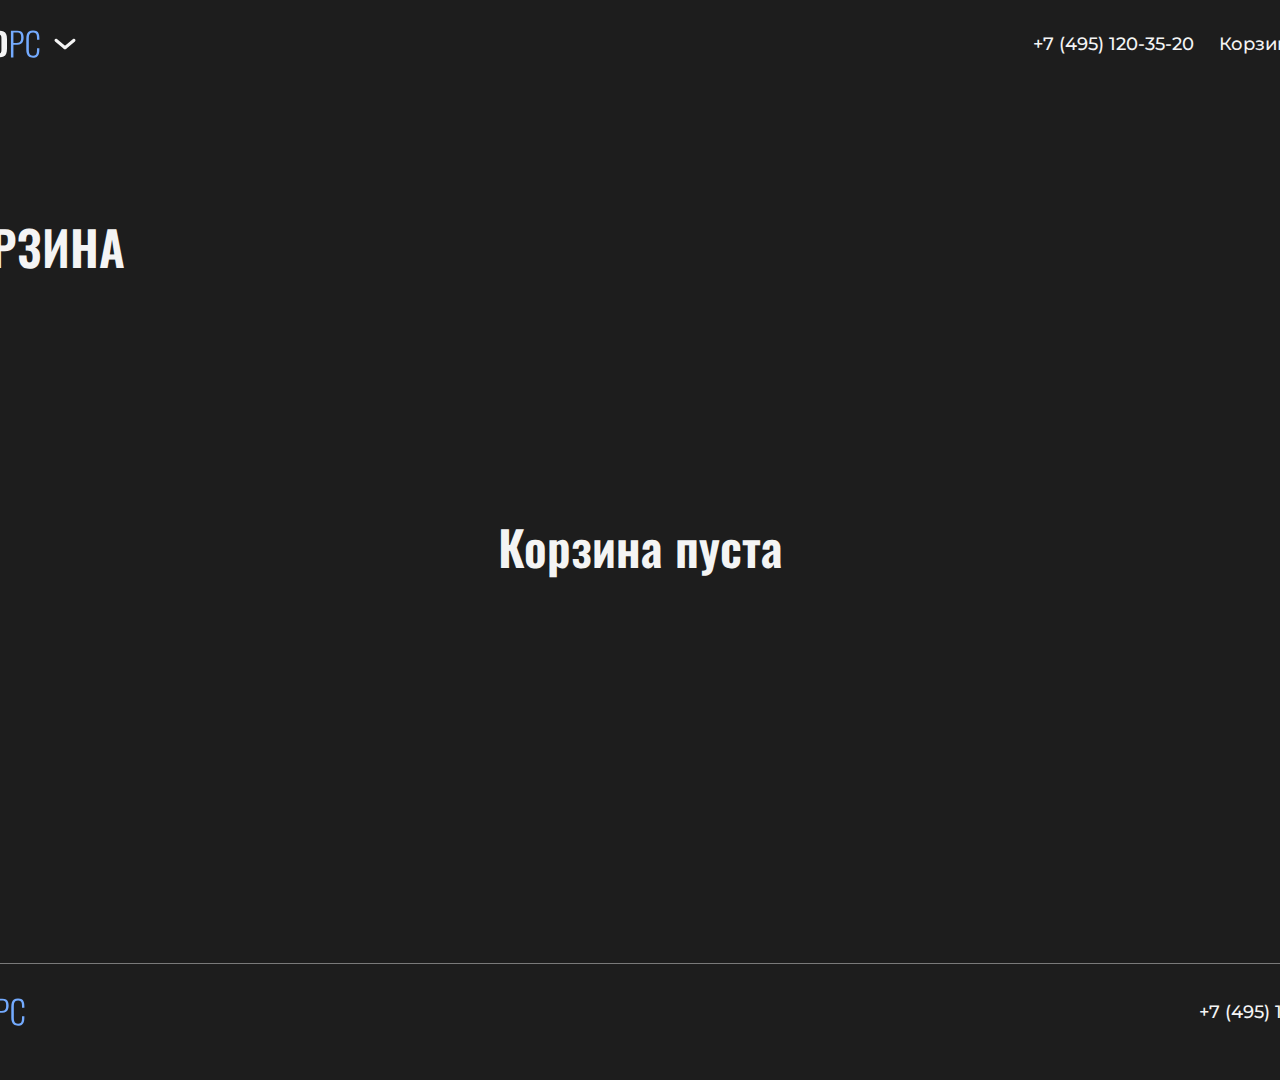
<file: pages/cart.html>
<!DOCTYPE html>
<html lang="ru">
<head>
    <meta charset="UTF-8">
    <meta name="viewport" content="width=device-width, initial-scale=1">
    <title>Title</title>
    <link rel="stylesheet" href="../res/css/desktop.css">
    <link rel="stylesheet" href="../res/css/tablet.css">
    <link rel="stylesheet" href="../res/css/phone.css">
</head>
<body>
    <header>
        <div class="pages">
            <div class="logoContainer">
                <img src="../res/img/HARDPC.svg" alt="" class="logo">
                <img src="../res/img/White-Arrow.svg" class="arrow" alt="">
            </div>
            <nav class="pagesContainer">
                <a href="../index.html">Главная</a>
                <a href="catalog.html">Каталог</a>
                <a href="constructor.html">Конструктор ПК</a>
                <a href="contacts.html">Контакты</a>
            </nav>
        </div>
        <div class="numNCart">
            <p>+7 (495) 120-35-20</p>
            <div class="headerCartContainer" onclick="document.location.href='cart.html'">
                <p>Корзина</p>
                <img src="../res/img/Cart.svg" alt="" class="cartImage">
            </div>
        </div>
    </header>
    <main>
        <div class="cart">
            <h1>КОРЗИНА</h1>
            <div class="naming">
                <p>ТОВАР</p>
                <p class="namingQty">КОЛИЧЕСТВО</p>
                <p class="namingPrice">ЦЕНА</p>
            </div>
            <div class="products">
                <div class="empty">
                    <h1>Корзина пуста</h1>
                </div>
            </div>
            <div class="order">
                <p class="totalPrice">0 ₽</p>
                <button>Перейти к оформлению</button>
            </div>
        </div>
    </main>
    <footer>
        <img src="../res/img/HARDPC.svg" alt="" class="logo">
        <div class="numNCart">
            <p>+7 (495) 120-35-20</p>
        </div>
    </footer>
</body>
<script src="../res/js/cart.js"></script>
<script src="../res/js/pages.js"></script>
</html>
</file>
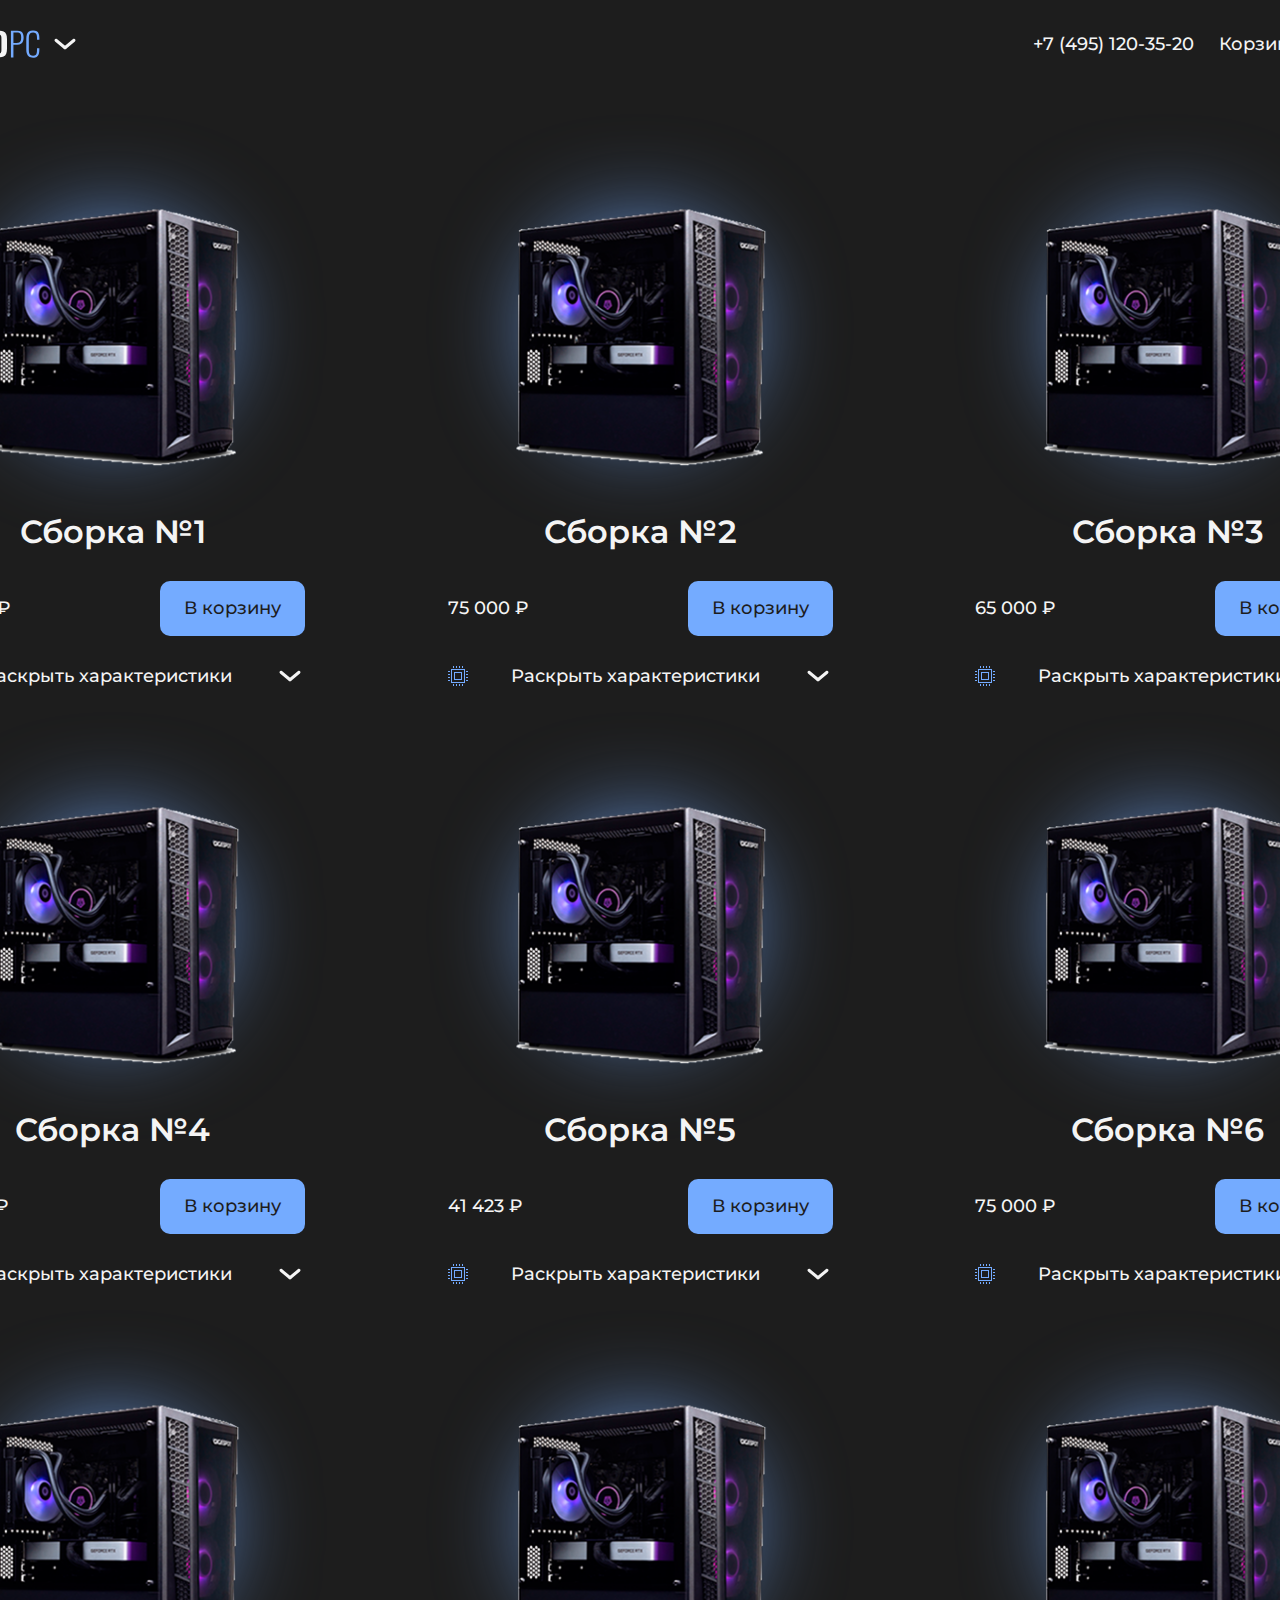
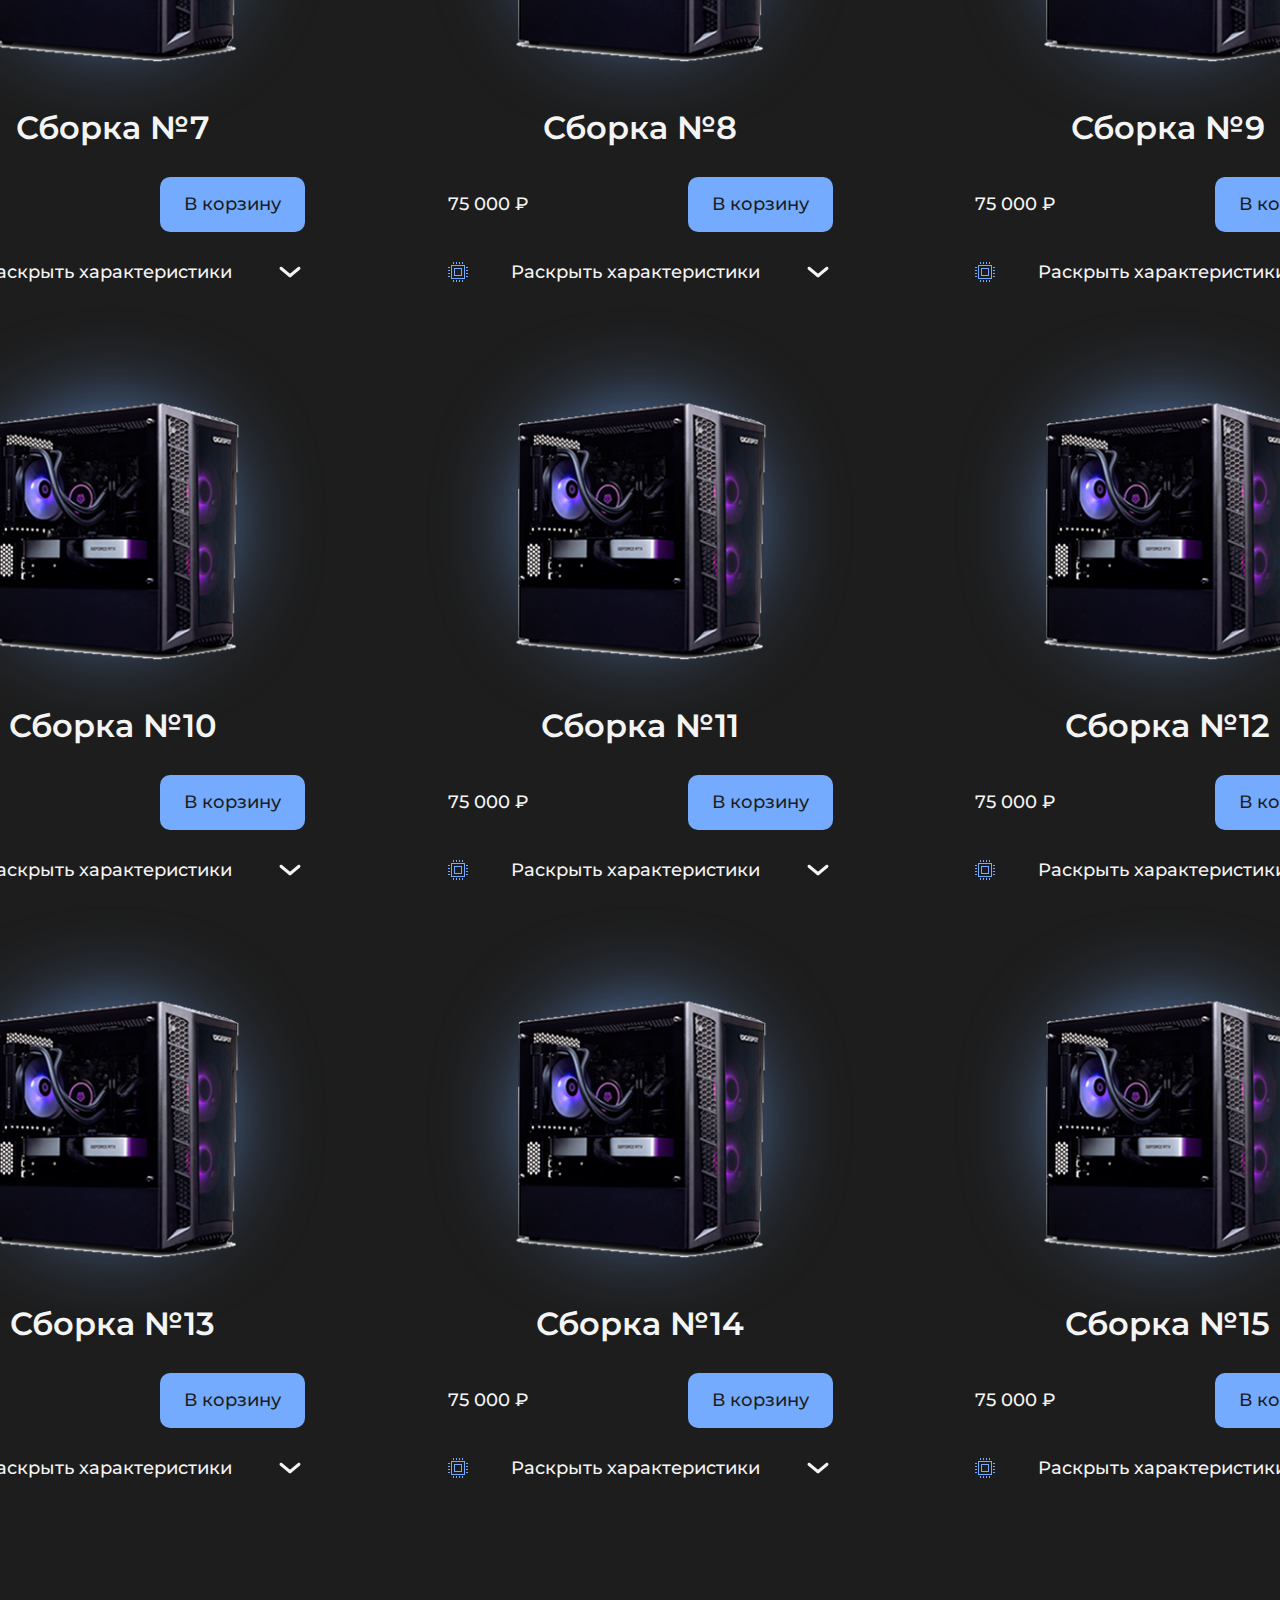
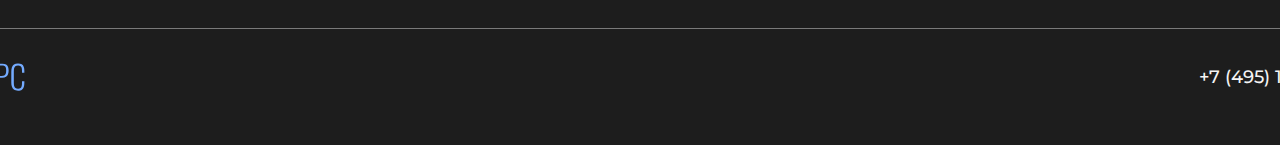
<file: pages/catalog.html>
<!DOCTYPE html>
<html lang="ru">
<head>
    <meta charset="UTF-8">
    <meta name="viewport" content="width=device-width, initial-scale=1">
    <title>Title</title>
    <link rel="stylesheet" href="../res/css/desktop.css">
    <link rel="stylesheet" href="../res/css/tablet.css">
    <link rel="stylesheet" href="../res/css/phone.css">
</head>
<body>
    <header>
        <div class="pages">
            <div class="logoContainer">
                <img src="../res/img/HARDPC.svg" alt="" class="logo">
                <img src="../res/img/White-Arrow.svg" class="arrow" alt="">
            </div>
            <nav class="pagesContainer">
                <a href="../index.html">Главная</a>
                <a href="catalog.html">Каталог</a>
                <a href="constructor.html">Конструктор ПК</a>
                <a href="contacts.html">Контакты</a>
            </nav>
        </div>
        <div class="numNCart">
            <p>+7 (495) 120-35-20</p>
            <div class="headerCartContainer" onclick="document.location.href='cart.html'">
                <p>Корзина</p>
                <img src="../res/img/Cart.svg" alt="" class="cartImage">
            </div>
        </div>
    </header>
    <main>
        <div class="PCsContainerInCatalog">
            <div class="PC">
                <div class="PCImageContainer">
                    <div class="glow"></div>
                    <img src="../res/img/PC1.png" alt="" class="PCImage">
                </div>
                <h2>Сборка №1</h2>
                <div class="priceNButton">
                    <p>100 000 ₽</p>
                    <button class="inCart">В корзину</button>
                </div>
                <div class="showAllCharacteristicsButton">
                    <img src="../res/img/CPU.svg" alt="" class="characteristicComponentImage">
                    <p class="showAllCharacteristicsText">Раскрыть характеристики</p>
                    <img src="../res/img/White-Arrow.svg" alt="" class="accordionArrowImage">
                </div>
                <div class="allCharacteristics" style="max-height: 0px">
                    <div class="characteristic">
                        <img src="../res/img/GPU.svg" alt="" class="characteristicComponentImage">
                        <div class="characteristicComponentName">
                            <p>Видеокарта</p>
                            <h3>GeForce RTX 4060 Dual [8GB, 3072 CUDA]</h3>
                        </div>
                    </div>
                    <div class="characteristic">
                        <img src="../res/img/CPU.svg" alt="" class="characteristicComponentImage">
                        <div class="characteristicComponentName">
                            <p>Процессор</p>
                            <h3>Intel® Core™ i5-12400(F) [до 4.4GHz, 6 ядер]</h3>
                        </div>
                    </div>
                    <div class="characteristic">
                        <img src="../res/img/Motherboard.svg" alt="" class="characteristicComponentImage">
                        <div class="characteristicComponentName">
                            <p>Материнская плата</p>
                            <h3>GIGABYTE B760M DS3H AX [DDR4, Wi-Fi]</h3>
                        </div>
                    </div>
                    <div class="characteristic">
                        <img src="../res/img/Cooler.svg" alt="" class="characteristicComponentImage">
                        <div class="characteristicComponentName">
                            <p>Охлаждение</p>
                            <h3>ID-Cooling SE-224-XTS ARGB Black</h3>
                        </div>
                    </div>
                    <div class="characteristic">
                        <img src="../res/img/RAM.svg" alt="" class="characteristicComponentImage">
                        <div class="characteristicComponentName">
                            <p>Оперативная память</p>
                            <h3>16GB ADATA XPG SPECTRIX D50 RGB Black [DDR4, 3600MHz, 2x8GB]</h3>
                        </div>
                    </div>
                    <div class="characteristic">
                        <img src="../res/img/SSD.svg" alt="" class="characteristicComponentImage">
                        <div class="characteristicComponentName">
                            <p>SSD</p>
                            <h3>500GB ADATA LEGEND 800 [3500MB/s, Gen4]</h3>
                        </div>
                    </div>
                    <div class="characteristic">
                        <img src="../res/img/PSU.svg" alt="" class="characteristicComponentImage">
                        <div class="characteristicComponentName">
                            <p>Блок питания</p>
                            <h3>500W Deepcool PK500D [80+ Bronze]</h3>
                        </div>
                    </div>
                    <div class="characteristic">
                        <img src="../res/img/Case.svg" alt="" class="characteristicComponentImage">
                        <div class="characteristicComponentName">
                            <p>Корпус</p>
                            <h3>Deepcool CC360 ARGB Black</h3>
                        </div>
                    </div>
                </div>
            </div>
            <div class="PC">
                <div class="PCImageContainer">
                    <div class="glow"></div>
                    <img src="../res/img/PC1.png" alt="" class="PCImage">
                </div>
                <h2>Сборка №2</h2>
                <div class="priceNButton">
                    <p>75 000 ₽</p>
                    <button class="inCart">В корзину</button>
                </div>
                <div class="showAllCharacteristicsButton">
                    <img src="../res/img/CPU.svg" alt="" class="characteristicComponentImage">
                    <p class="showAllCharacteristicsText">Раскрыть характеристики</p>
                    <img src="../res/img/White-Arrow.svg" alt="" class="accordionArrowImage">
                </div>
                <div class="allCharacteristics" style="max-height: 0px">
                    <div class="characteristic">
                        <img src="../res/img/GPU.svg" alt="" class="characteristicComponentImage">
                        <div class="characteristicComponentName">
                            <p>Видеокарта</p>
                            <h3>GeForce RTX 4060 Dual [8GB, 3072 CUDA]</h3>
                        </div>
                    </div>
                    <div class="characteristic">
                        <img src="../res/img/CPU.svg" alt="" class="characteristicComponentImage">
                        <div class="characteristicComponentName">
                            <p>Процессор</p>
                            <h3>Intel® Core™ i5-12400(F) [до 4.4GHz, 6 ядер]</h3>
                        </div>
                    </div>
                    <div class="characteristic">
                        <img src="../res/img/Motherboard.svg" alt="" class="characteristicComponentImage">
                        <div class="characteristicComponentName">
                            <p>Материнская плата</p>
                            <h3>GIGABYTE B760M DS3H AX [DDR4, Wi-Fi]</h3>
                        </div>
                    </div>
                    <div class="characteristic">
                        <img src="../res/img/Cooler.svg" alt="" class="characteristicComponentImage">
                        <div class="characteristicComponentName">
                            <p>Охлаждение</p>
                            <h3>ID-Cooling SE-224-XTS ARGB Black</h3>
                        </div>
                    </div>
                    <div class="characteristic">
                        <img src="../res/img/RAM.svg" alt="" class="characteristicComponentImage">
                        <div class="characteristicComponentName">
                            <p>Оперативная память</p>
                            <h3>16GB ADATA XPG SPECTRIX D50 RGB Black [DDR4, 3600MHz, 2x8GB]</h3>
                        </div>
                    </div>
                    <div class="characteristic">
                        <img src="../res/img/SSD.svg" alt="" class="characteristicComponentImage">
                        <div class="characteristicComponentName">
                            <p>SSD</p>
                            <h3>500GB ADATA LEGEND 800 [3500MB/s, Gen4]</h3>
                        </div>
                    </div>
                    <div class="characteristic">
                        <img src="../res/img/PSU.svg" alt="" class="characteristicComponentImage">
                        <div class="characteristicComponentName">
                            <p>Блок питания</p>
                            <h3>500W Deepcool PK500D [80+ Bronze]</h3>
                        </div>
                    </div>
                    <div class="characteristic">
                        <img src="../res/img/Case.svg" alt="" class="characteristicComponentImage">
                        <div class="characteristicComponentName">
                            <p>Корпус</p>
                            <h3>Deepcool CC360 ARGB Black</h3>
                        </div>
                    </div>
                </div>
            </div>
            <div class="PC">
                <div class="PCImageContainer">
                    <div class="glow"></div>
                    <img src="../res/img/PC1.png" alt="" class="PCImage">
                </div>
                <h2>Сборка №3</h2>
                <div class="priceNButton">
                    <p>65 000 ₽</p>
                    <button class="inCart">В корзину</button>
                </div>
                <div class="showAllCharacteristicsButton">
                    <img src="../res/img/CPU.svg" alt="" class="characteristicComponentImage">
                    <p class="showAllCharacteristicsText">Раскрыть характеристики</p>
                    <img src="../res/img/White-Arrow.svg" alt="" class="accordionArrowImage">
                </div>
                <div class="allCharacteristics" style="max-height: 0px">
                    <div class="characteristic">
                        <img src="../res/img/GPU.svg" alt="" class="characteristicComponentImage">
                        <div class="characteristicComponentName">
                            <p>Видеокарта</p>
                            <h3>GeForce RTX 4060 Dual [8GB, 3072 CUDA]</h3>
                        </div>
                    </div>
                    <div class="characteristic">
                        <img src="../res/img/CPU.svg" alt="" class="characteristicComponentImage">
                        <div class="characteristicComponentName">
                            <p>Процессор</p>
                            <h3>Intel® Core™ i5-12400(F) [до 4.4GHz, 6 ядер]</h3>
                        </div>
                    </div>
                    <div class="characteristic">
                        <img src="../res/img/Motherboard.svg" alt="" class="characteristicComponentImage">
                        <div class="characteristicComponentName">
                            <p>Материнская плата</p>
                            <h3>GIGABYTE B760M DS3H AX [DDR4, Wi-Fi]</h3>
                        </div>
                    </div>
                    <div class="characteristic">
                        <img src="../res/img/Cooler.svg" alt="" class="characteristicComponentImage">
                        <div class="characteristicComponentName">
                            <p>Охлаждение</p>
                            <h3>ID-Cooling SE-224-XTS ARGB Black</h3>
                        </div>
                    </div>
                    <div class="characteristic">
                        <img src="../res/img/RAM.svg" alt="" class="characteristicComponentImage">
                        <div class="characteristicComponentName">
                            <p>Оперативная память</p>
                            <h3>16GB ADATA XPG SPECTRIX D50 RGB Black [DDR4, 3600MHz, 2x8GB]</h3>
                        </div>
                    </div>
                    <div class="characteristic">
                        <img src="../res/img/SSD.svg" alt="" class="characteristicComponentImage">
                        <div class="characteristicComponentName">
                            <p>SSD</p>
                            <h3>500GB ADATA LEGEND 800 [3500MB/s, Gen4]</h3>
                        </div>
                    </div>
                    <div class="characteristic">
                        <img src="../res/img/PSU.svg" alt="" class="characteristicComponentImage">
                        <div class="characteristicComponentName">
                            <p>Блок питания</p>
                            <h3>500W Deepcool PK500D [80+ Bronze]</h3>
                        </div>
                    </div>
                    <div class="characteristic">
                        <img src="../res/img/Case.svg" alt="" class="characteristicComponentImage">
                        <div class="characteristicComponentName">
                            <p>Корпус</p>
                            <h3>Deepcool CC360 ARGB Black</h3>
                        </div>
                    </div>
                </div>
            </div>
            <div class="PC">
                <div class="PCImageContainer">
                    <div class="glow"></div>
                    <img src="../res/img/PC1.png" alt="" class="PCImage">
                </div>
                <h2>Сборка №4</h2>
                <div class="priceNButton">
                    <p>102 000 ₽</p>
                    <button class="inCart">В корзину</button>
                </div>
                <div class="showAllCharacteristicsButton">
                    <img src="../res/img/CPU.svg" alt="" class="characteristicComponentImage">
                    <p class="showAllCharacteristicsText">Раскрыть характеристики</p>
                    <img src="../res/img/White-Arrow.svg" alt="" class="accordionArrowImage">
                </div>
                <div class="allCharacteristics" style="max-height: 0px">
                    <div class="characteristic">
                        <img src="../res/img/GPU.svg" alt="" class="characteristicComponentImage">
                        <div class="characteristicComponentName">
                            <p>Видеокарта</p>
                            <h3>GeForce RTX 4060 Dual [8GB, 3072 CUDA]</h3>
                        </div>
                    </div>
                    <div class="characteristic">
                        <img src="../res/img/CPU.svg" alt="" class="characteristicComponentImage">
                        <div class="characteristicComponentName">
                            <p>Процессор</p>
                            <h3>Intel® Core™ i5-12400(F) [до 4.4GHz, 6 ядер]</h3>
                        </div>
                    </div>
                    <div class="characteristic">
                        <img src="../res/img/Motherboard.svg" alt="" class="characteristicComponentImage">
                        <div class="characteristicComponentName">
                            <p>Материнская плата</p>
                            <h3>GIGABYTE B760M DS3H AX [DDR4, Wi-Fi]</h3>
                        </div>
                    </div>
                    <div class="characteristic">
                        <img src="../res/img/Cooler.svg" alt="" class="characteristicComponentImage">
                        <div class="characteristicComponentName">
                            <p>Охлаждение</p>
                            <h3>ID-Cooling SE-224-XTS ARGB Black</h3>
                        </div>
                    </div>
                    <div class="characteristic">
                        <img src="../res/img/RAM.svg" alt="" class="characteristicComponentImage">
                        <div class="characteristicComponentName">
                            <p>Оперативная память</p>
                            <h3>16GB ADATA XPG SPECTRIX D50 RGB Black [DDR4, 3600MHz, 2x8GB]</h3>
                        </div>
                    </div>
                    <div class="characteristic">
                        <img src="../res/img/SSD.svg" alt="" class="characteristicComponentImage">
                        <div class="characteristicComponentName">
                            <p>SSD</p>
                            <h3>500GB ADATA LEGEND 800 [3500MB/s, Gen4]</h3>
                        </div>
                    </div>
                    <div class="characteristic">
                        <img src="../res/img/PSU.svg" alt="" class="characteristicComponentImage">
                        <div class="characteristicComponentName">
                            <p>Блок питания</p>
                            <h3>500W Deepcool PK500D [80+ Bronze]</h3>
                        </div>
                    </div>
                    <div class="characteristic">
                        <img src="../res/img/Case.svg" alt="" class="characteristicComponentImage">
                        <div class="characteristicComponentName">
                            <p>Корпус</p>
                            <h3>Deepcool CC360 ARGB Black</h3>
                        </div>
                    </div>
                </div>
            </div>
            <div class="PC">
                <div class="PCImageContainer">
                    <div class="glow"></div>
                    <img src="../res/img/PC1.png" alt="" class="PCImage">
                </div>
                <h2>Сборка №5</h2>
                <div class="priceNButton">
                    <p>41 423 ₽</p>
                    <button class="inCart">В корзину</button>
                </div>
                <div class="showAllCharacteristicsButton">
                    <img src="../res/img/CPU.svg" alt="" class="characteristicComponentImage">
                    <p class="showAllCharacteristicsText">Раскрыть характеристики</p>
                    <img src="../res/img/White-Arrow.svg" alt="" class="accordionArrowImage">
                </div>
                <div class="allCharacteristics" style="max-height: 0px">
                    <div class="characteristic">
                        <img src="../res/img/GPU.svg" alt="" class="characteristicComponentImage">
                        <div class="characteristicComponentName">
                            <p>Видеокарта</p>
                            <h3>GeForce RTX 4060 Dual [8GB, 3072 CUDA]</h3>
                        </div>
                    </div>
                    <div class="characteristic">
                        <img src="../res/img/CPU.svg" alt="" class="characteristicComponentImage">
                        <div class="characteristicComponentName">
                            <p>Процессор</p>
                            <h3>Intel® Core™ i5-12400(F) [до 4.4GHz, 6 ядер]</h3>
                        </div>
                    </div>
                    <div class="characteristic">
                        <img src="../res/img/Motherboard.svg" alt="" class="characteristicComponentImage">
                        <div class="characteristicComponentName">
                            <p>Материнская плата</p>
                            <h3>GIGABYTE B760M DS3H AX [DDR4, Wi-Fi]</h3>
                        </div>
                    </div>
                    <div class="characteristic">
                        <img src="../res/img/Cooler.svg" alt="" class="characteristicComponentImage">
                        <div class="characteristicComponentName">
                            <p>Охлаждение</p>
                            <h3>ID-Cooling SE-224-XTS ARGB Black</h3>
                        </div>
                    </div>
                    <div class="characteristic">
                        <img src="../res/img/RAM.svg" alt="" class="characteristicComponentImage">
                        <div class="characteristicComponentName">
                            <p>Оперативная память</p>
                            <h3>16GB ADATA XPG SPECTRIX D50 RGB Black [DDR4, 3600MHz, 2x8GB]</h3>
                        </div>
                    </div>
                    <div class="characteristic">
                        <img src="../res/img/SSD.svg" alt="" class="characteristicComponentImage">
                        <div class="characteristicComponentName">
                            <p>SSD</p>
                            <h3>500GB ADATA LEGEND 800 [3500MB/s, Gen4]</h3>
                        </div>
                    </div>
                    <div class="characteristic">
                        <img src="../res/img/PSU.svg" alt="" class="characteristicComponentImage">
                        <div class="characteristicComponentName">
                            <p>Блок питания</p>
                            <h3>500W Deepcool PK500D [80+ Bronze]</h3>
                        </div>
                    </div>
                    <div class="characteristic">
                        <img src="../res/img/Case.svg" alt="" class="characteristicComponentImage">
                        <div class="characteristicComponentName">
                            <p>Корпус</p>
                            <h3>Deepcool CC360 ARGB Black</h3>
                        </div>
                    </div>
                </div>
            </div>
            <div class="PC">
                <div class="PCImageContainer">
                    <div class="glow"></div>
                    <img src="../res/img/PC1.png" alt="" class="PCImage">
                </div>
                <h2>Сборка №6</h2>
                <div class="priceNButton">
                    <p>75 000 ₽</p>
                    <button class="inCart">В корзину</button>
                </div>
                <div class="showAllCharacteristicsButton">
                    <img src="../res/img/CPU.svg" alt="" class="characteristicComponentImage">
                    <p class="showAllCharacteristicsText">Раскрыть характеристики</p>
                    <img src="../res/img/White-Arrow.svg" alt="" class="accordionArrowImage">
                </div>
                <div class="allCharacteristics" style="max-height: 0px">
                    <div class="characteristic">
                        <img src="../res/img/GPU.svg" alt="" class="characteristicComponentImage">
                        <div class="characteristicComponentName">
                            <p>Видеокарта</p>
                            <h3>GeForce RTX 4060 Dual [8GB, 3072 CUDA]</h3>
                        </div>
                    </div>
                    <div class="characteristic">
                        <img src="../res/img/CPU.svg" alt="" class="characteristicComponentImage">
                        <div class="characteristicComponentName">
                            <p>Процессор</p>
                            <h3>Intel® Core™ i5-12400(F) [до 4.4GHz, 6 ядер]</h3>
                        </div>
                    </div>
                    <div class="characteristic">
                        <img src="../res/img/Motherboard.svg" alt="" class="characteristicComponentImage">
                        <div class="characteristicComponentName">
                            <p>Материнская плата</p>
                            <h3>GIGABYTE B760M DS3H AX [DDR4, Wi-Fi]</h3>
                        </div>
                    </div>
                    <div class="characteristic">
                        <img src="../res/img/Cooler.svg" alt="" class="characteristicComponentImage">
                        <div class="characteristicComponentName">
                            <p>Охлаждение</p>
                            <h3>ID-Cooling SE-224-XTS ARGB Black</h3>
                        </div>
                    </div>
                    <div class="characteristic">
                        <img src="../res/img/RAM.svg" alt="" class="characteristicComponentImage">
                        <div class="characteristicComponentName">
                            <p>Оперативная память</p>
                            <h3>16GB ADATA XPG SPECTRIX D50 RGB Black [DDR4, 3600MHz, 2x8GB]</h3>
                        </div>
                    </div>
                    <div class="characteristic">
                        <img src="../res/img/SSD.svg" alt="" class="characteristicComponentImage">
                        <div class="characteristicComponentName">
                            <p>SSD</p>
                            <h3>500GB ADATA LEGEND 800 [3500MB/s, Gen4]</h3>
                        </div>
                    </div>
                    <div class="characteristic">
                        <img src="../res/img/PSU.svg" alt="" class="characteristicComponentImage">
                        <div class="characteristicComponentName">
                            <p>Блок питания</p>
                            <h3>500W Deepcool PK500D [80+ Bronze]</h3>
                        </div>
                    </div>
                    <div class="characteristic">
                        <img src="../res/img/Case.svg" alt="" class="characteristicComponentImage">
                        <div class="characteristicComponentName">
                            <p>Корпус</p>
                            <h3>Deepcool CC360 ARGB Black</h3>
                        </div>
                    </div>
                </div>
            </div>
            <div class="PC">
                <div class="PCImageContainer">
                    <div class="glow"></div>
                    <img src="../res/img/PC1.png" alt="" class="PCImage">
                </div>
                <h2>Сборка №7</h2>
                <div class="priceNButton">
                    <p>75 000 ₽</p>
                    <button class="inCart">В корзину</button>
                </div>
                <div class="showAllCharacteristicsButton">
                    <img src="../res/img/CPU.svg" alt="" class="characteristicComponentImage">
                    <p class="showAllCharacteristicsText">Раскрыть характеристики</p>
                    <img src="../res/img/White-Arrow.svg" alt="" class="accordionArrowImage">
                </div>
                <div class="allCharacteristics" style="max-height: 0px">
                    <div class="characteristic">
                        <img src="../res/img/GPU.svg" alt="" class="characteristicComponentImage">
                        <div class="characteristicComponentName">
                            <p>Видеокарта</p>
                            <h3>GeForce RTX 4060 Dual [8GB, 3072 CUDA]</h3>
                        </div>
                    </div>
                    <div class="characteristic">
                        <img src="../res/img/CPU.svg" alt="" class="characteristicComponentImage">
                        <div class="characteristicComponentName">
                            <p>Процессор</p>
                            <h3>Intel® Core™ i5-12400(F) [до 4.4GHz, 6 ядер]</h3>
                        </div>
                    </div>
                    <div class="characteristic">
                        <img src="../res/img/Motherboard.svg" alt="" class="characteristicComponentImage">
                        <div class="characteristicComponentName">
                            <p>Материнская плата</p>
                            <h3>GIGABYTE B760M DS3H AX [DDR4, Wi-Fi]</h3>
                        </div>
                    </div>
                    <div class="characteristic">
                        <img src="../res/img/Cooler.svg" alt="" class="characteristicComponentImage">
                        <div class="characteristicComponentName">
                            <p>Охлаждение</p>
                            <h3>ID-Cooling SE-224-XTS ARGB Black</h3>
                        </div>
                    </div>
                    <div class="characteristic">
                        <img src="../res/img/RAM.svg" alt="" class="characteristicComponentImage">
                        <div class="characteristicComponentName">
                            <p>Оперативная память</p>
                            <h3>16GB ADATA XPG SPECTRIX D50 RGB Black [DDR4, 3600MHz, 2x8GB]</h3>
                        </div>
                    </div>
                    <div class="characteristic">
                        <img src="../res/img/SSD.svg" alt="" class="characteristicComponentImage">
                        <div class="characteristicComponentName">
                            <p>SSD</p>
                            <h3>500GB ADATA LEGEND 800 [3500MB/s, Gen4]</h3>
                        </div>
                    </div>
                    <div class="characteristic">
                        <img src="../res/img/PSU.svg" alt="" class="characteristicComponentImage">
                        <div class="characteristicComponentName">
                            <p>Блок питания</p>
                            <h3>500W Deepcool PK500D [80+ Bronze]</h3>
                        </div>
                    </div>
                    <div class="characteristic">
                        <img src="../res/img/Case.svg" alt="" class="characteristicComponentImage">
                        <div class="characteristicComponentName">
                            <p>Корпус</p>
                            <h3>Deepcool CC360 ARGB Black</h3>
                        </div>
                    </div>
                </div>
            </div>
            <div class="PC">
                <div class="PCImageContainer">
                    <div class="glow"></div>
                    <img src="../res/img/PC1.png" alt="" class="PCImage">
                </div>
                <h2>Сборка №8</h2>
                <div class="priceNButton">
                    <p>75 000 ₽</p>
                    <button class="inCart">В корзину</button>
                </div>
                <div class="showAllCharacteristicsButton">
                    <img src="../res/img/CPU.svg" alt="" class="characteristicComponentImage">
                    <p class="showAllCharacteristicsText">Раскрыть характеристики</p>
                    <img src="../res/img/White-Arrow.svg" alt="" class="accordionArrowImage">
                </div>
                <div class="allCharacteristics" style="max-height: 0px">
                    <div class="characteristic">
                        <img src="../res/img/GPU.svg" alt="" class="characteristicComponentImage">
                        <div class="characteristicComponentName">
                            <p>Видеокарта</p>
                            <h3>GeForce RTX 4060 Dual [8GB, 3072 CUDA]</h3>
                        </div>
                    </div>
                    <div class="characteristic">
                        <img src="../res/img/CPU.svg" alt="" class="characteristicComponentImage">
                        <div class="characteristicComponentName">
                            <p>Процессор</p>
                            <h3>Intel® Core™ i5-12400(F) [до 4.4GHz, 6 ядер]</h3>
                        </div>
                    </div>
                    <div class="characteristic">
                        <img src="../res/img/Motherboard.svg" alt="" class="characteristicComponentImage">
                        <div class="characteristicComponentName">
                            <p>Материнская плата</p>
                            <h3>GIGABYTE B760M DS3H AX [DDR4, Wi-Fi]</h3>
                        </div>
                    </div>
                    <div class="characteristic">
                        <img src="../res/img/Cooler.svg" alt="" class="characteristicComponentImage">
                        <div class="characteristicComponentName">
                            <p>Охлаждение</p>
                            <h3>ID-Cooling SE-224-XTS ARGB Black</h3>
                        </div>
                    </div>
                    <div class="characteristic">
                        <img src="../res/img/RAM.svg" alt="" class="characteristicComponentImage">
                        <div class="characteristicComponentName">
                            <p>Оперативная память</p>
                            <h3>16GB ADATA XPG SPECTRIX D50 RGB Black [DDR4, 3600MHz, 2x8GB]</h3>
                        </div>
                    </div>
                    <div class="characteristic">
                        <img src="../res/img/SSD.svg" alt="" class="characteristicComponentImage">
                        <div class="characteristicComponentName">
                            <p>SSD</p>
                            <h3>500GB ADATA LEGEND 800 [3500MB/s, Gen4]</h3>
                        </div>
                    </div>
                    <div class="characteristic">
                        <img src="../res/img/PSU.svg" alt="" class="characteristicComponentImage">
                        <div class="characteristicComponentName">
                            <p>Блок питания</p>
                            <h3>500W Deepcool PK500D [80+ Bronze]</h3>
                        </div>
                    </div>
                    <div class="characteristic">
                        <img src="../res/img/Case.svg" alt="" class="characteristicComponentImage">
                        <div class="characteristicComponentName">
                            <p>Корпус</p>
                            <h3>Deepcool CC360 ARGB Black</h3>
                        </div>
                    </div>
                </div>
            </div>
            <div class="PC">
                <div class="PCImageContainer">
                    <div class="glow"></div>
                    <img src="../res/img/PC1.png" alt="" class="PCImage">
                </div>
                <h2>Сборка №9</h2>
                <div class="priceNButton">
                    <p>75 000 ₽</p>
                    <button class="inCart">В корзину</button>
                </div>
                <div class="showAllCharacteristicsButton">
                    <img src="../res/img/CPU.svg" alt="" class="characteristicComponentImage">
                    <p class="showAllCharacteristicsText">Раскрыть характеристики</p>
                    <img src="../res/img/White-Arrow.svg" alt="" class="accordionArrowImage">
                </div>
                <div class="allCharacteristics" style="max-height: 0px">
                    <div class="characteristic">
                        <img src="../res/img/GPU.svg" alt="" class="characteristicComponentImage">
                        <div class="characteristicComponentName">
                            <p>Видеокарта</p>
                            <h3>GeForce RTX 4060 Dual [8GB, 3072 CUDA]</h3>
                        </div>
                    </div>
                    <div class="characteristic">
                        <img src="../res/img/CPU.svg" alt="" class="characteristicComponentImage">
                        <div class="characteristicComponentName">
                            <p>Процессор</p>
                            <h3>Intel® Core™ i5-12400(F) [до 4.4GHz, 6 ядер]</h3>
                        </div>
                    </div>
                    <div class="characteristic">
                        <img src="../res/img/Motherboard.svg" alt="" class="characteristicComponentImage">
                        <div class="characteristicComponentName">
                            <p>Материнская плата</p>
                            <h3>GIGABYTE B760M DS3H AX [DDR4, Wi-Fi]</h3>
                        </div>
                    </div>
                    <div class="characteristic">
                        <img src="../res/img/Cooler.svg" alt="" class="characteristicComponentImage">
                        <div class="characteristicComponentName">
                            <p>Охлаждение</p>
                            <h3>ID-Cooling SE-224-XTS ARGB Black</h3>
                        </div>
                    </div>
                    <div class="characteristic">
                        <img src="../res/img/RAM.svg" alt="" class="characteristicComponentImage">
                        <div class="characteristicComponentName">
                            <p>Оперативная память</p>
                            <h3>16GB ADATA XPG SPECTRIX D50 RGB Black [DDR4, 3600MHz, 2x8GB]</h3>
                        </div>
                    </div>
                    <div class="characteristic">
                        <img src="../res/img/SSD.svg" alt="" class="characteristicComponentImage">
                        <div class="characteristicComponentName">
                            <p>SSD</p>
                            <h3>500GB ADATA LEGEND 800 [3500MB/s, Gen4]</h3>
                        </div>
                    </div>
                    <div class="characteristic">
                        <img src="../res/img/PSU.svg" alt="" class="characteristicComponentImage">
                        <div class="characteristicComponentName">
                            <p>Блок питания</p>
                            <h3>500W Deepcool PK500D [80+ Bronze]</h3>
                        </div>
                    </div>
                    <div class="characteristic">
                        <img src="../res/img/Case.svg" alt="" class="characteristicComponentImage">
                        <div class="characteristicComponentName">
                            <p>Корпус</p>
                            <h3>Deepcool CC360 ARGB Black</h3>
                        </div>
                    </div>
                </div>
            </div>
            <div class="PC">
                <div class="PCImageContainer">
                    <div class="glow"></div>
                    <img src="../res/img/PC1.png" alt="" class="PCImage">
                </div>
                <h2>Сборка №10</h2>
                <div class="priceNButton">
                    <p>75 000 ₽</p>
                    <button class="inCart">В корзину</button>
                </div>
                <div class="showAllCharacteristicsButton">
                    <img src="../res/img/CPU.svg" alt="" class="characteristicComponentImage">
                    <p class="showAllCharacteristicsText">Раскрыть характеристики</p>
                    <img src="../res/img/White-Arrow.svg" alt="" class="accordionArrowImage">
                </div>
                <div class="allCharacteristics" style="max-height: 0px">
                    <div class="characteristic">
                        <img src="../res/img/GPU.svg" alt="" class="characteristicComponentImage">
                        <div class="characteristicComponentName">
                            <p>Видеокарта</p>
                            <h3>GeForce RTX 4060 Dual [8GB, 3072 CUDA]</h3>
                        </div>
                    </div>
                    <div class="characteristic">
                        <img src="../res/img/CPU.svg" alt="" class="characteristicComponentImage">
                        <div class="characteristicComponentName">
                            <p>Процессор</p>
                            <h3>Intel® Core™ i5-12400(F) [до 4.4GHz, 6 ядер]</h3>
                        </div>
                    </div>
                    <div class="characteristic">
                        <img src="../res/img/Motherboard.svg" alt="" class="characteristicComponentImage">
                        <div class="characteristicComponentName">
                            <p>Материнская плата</p>
                            <h3>GIGABYTE B760M DS3H AX [DDR4, Wi-Fi]</h3>
                        </div>
                    </div>
                    <div class="characteristic">
                        <img src="../res/img/Cooler.svg" alt="" class="characteristicComponentImage">
                        <div class="characteristicComponentName">
                            <p>Охлаждение</p>
                            <h3>ID-Cooling SE-224-XTS ARGB Black</h3>
                        </div>
                    </div>
                    <div class="characteristic">
                        <img src="../res/img/RAM.svg" alt="" class="characteristicComponentImage">
                        <div class="characteristicComponentName">
                            <p>Оперативная память</p>
                            <h3>16GB ADATA XPG SPECTRIX D50 RGB Black [DDR4, 3600MHz, 2x8GB]</h3>
                        </div>
                    </div>
                    <div class="characteristic">
                        <img src="../res/img/SSD.svg" alt="" class="characteristicComponentImage">
                        <div class="characteristicComponentName">
                            <p>SSD</p>
                            <h3>500GB ADATA LEGEND 800 [3500MB/s, Gen4]</h3>
                        </div>
                    </div>
                    <div class="characteristic">
                        <img src="../res/img/PSU.svg" alt="" class="characteristicComponentImage">
                        <div class="characteristicComponentName">
                            <p>Блок питания</p>
                            <h3>500W Deepcool PK500D [80+ Bronze]</h3>
                        </div>
                    </div>
                    <div class="characteristic">
                        <img src="../res/img/Case.svg" alt="" class="characteristicComponentImage">
                        <div class="characteristicComponentName">
                            <p>Корпус</p>
                            <h3>Deepcool CC360 ARGB Black</h3>
                        </div>
                    </div>
                </div>
            </div>
            <div class="PC">
                <div class="PCImageContainer">
                    <div class="glow"></div>
                    <img src="../res/img/PC1.png" alt="" class="PCImage">
                </div>
                <h2>Сборка №11</h2>
                <div class="priceNButton">
                    <p>75 000 ₽</p>
                    <button class="inCart">В корзину</button>
                </div>
                <div class="showAllCharacteristicsButton">
                    <img src="../res/img/CPU.svg" alt="" class="characteristicComponentImage">
                    <p class="showAllCharacteristicsText">Раскрыть характеристики</p>
                    <img src="../res/img/White-Arrow.svg" alt="" class="accordionArrowImage">
                </div>
                <div class="allCharacteristics" style="max-height: 0px">
                    <div class="characteristic">
                        <img src="../res/img/GPU.svg" alt="" class="characteristicComponentImage">
                        <div class="characteristicComponentName">
                            <p>Видеокарта</p>
                            <h3>GeForce RTX 4060 Dual [8GB, 3072 CUDA]</h3>
                        </div>
                    </div>
                    <div class="characteristic">
                        <img src="../res/img/CPU.svg" alt="" class="characteristicComponentImage">
                        <div class="characteristicComponentName">
                            <p>Процессор</p>
                            <h3>Intel® Core™ i5-12400(F) [до 4.4GHz, 6 ядер]</h3>
                        </div>
                    </div>
                    <div class="characteristic">
                        <img src="../res/img/Motherboard.svg" alt="" class="characteristicComponentImage">
                        <div class="characteristicComponentName">
                            <p>Материнская плата</p>
                            <h3>GIGABYTE B760M DS3H AX [DDR4, Wi-Fi]</h3>
                        </div>
                    </div>
                    <div class="characteristic">
                        <img src="../res/img/Cooler.svg" alt="" class="characteristicComponentImage">
                        <div class="characteristicComponentName">
                            <p>Охлаждение</p>
                            <h3>ID-Cooling SE-224-XTS ARGB Black</h3>
                        </div>
                    </div>
                    <div class="characteristic">
                        <img src="../res/img/RAM.svg" alt="" class="characteristicComponentImage">
                        <div class="characteristicComponentName">
                            <p>Оперативная память</p>
                            <h3>16GB ADATA XPG SPECTRIX D50 RGB Black [DDR4, 3600MHz, 2x8GB]</h3>
                        </div>
                    </div>
                    <div class="characteristic">
                        <img src="../res/img/SSD.svg" alt="" class="characteristicComponentImage">
                        <div class="characteristicComponentName">
                            <p>SSD</p>
                            <h3>500GB ADATA LEGEND 800 [3500MB/s, Gen4]</h3>
                        </div>
                    </div>
                    <div class="characteristic">
                        <img src="../res/img/PSU.svg" alt="" class="characteristicComponentImage">
                        <div class="characteristicComponentName">
                            <p>Блок питания</p>
                            <h3>500W Deepcool PK500D [80+ Bronze]</h3>
                        </div>
                    </div>
                    <div class="characteristic">
                        <img src="../res/img/Case.svg" alt="" class="characteristicComponentImage">
                        <div class="characteristicComponentName">
                            <p>Корпус</p>
                            <h3>Deepcool CC360 ARGB Black</h3>
                        </div>
                    </div>
                </div>
            </div>
            <div class="PC">
                <div class="PCImageContainer">
                    <div class="glow"></div>
                    <img src="../res/img/PC1.png" alt="" class="PCImage">
                </div>
                <h2>Сборка №12</h2>
                <div class="priceNButton">
                    <p>75 000 ₽</p>
                    <button class="inCart">В корзину</button>
                </div>
                <div class="showAllCharacteristicsButton">
                    <img src="../res/img/CPU.svg" alt="" class="characteristicComponentImage">
                    <p class="showAllCharacteristicsText">Раскрыть характеристики</p>
                    <img src="../res/img/White-Arrow.svg" alt="" class="accordionArrowImage">
                </div>
                <div class="allCharacteristics" style="max-height: 0px">
                    <div class="characteristic">
                        <img src="../res/img/GPU.svg" alt="" class="characteristicComponentImage">
                        <div class="characteristicComponentName">
                            <p>Видеокарта</p>
                            <h3>GeForce RTX 4060 Dual [8GB, 3072 CUDA]</h3>
                        </div>
                    </div>
                    <div class="characteristic">
                        <img src="../res/img/CPU.svg" alt="" class="characteristicComponentImage">
                        <div class="characteristicComponentName">
                            <p>Процессор</p>
                            <h3>Intel® Core™ i5-12400(F) [до 4.4GHz, 6 ядер]</h3>
                        </div>
                    </div>
                    <div class="characteristic">
                        <img src="../res/img/Motherboard.svg" alt="" class="characteristicComponentImage">
                        <div class="characteristicComponentName">
                            <p>Материнская плата</p>
                            <h3>GIGABYTE B760M DS3H AX [DDR4, Wi-Fi]</h3>
                        </div>
                    </div>
                    <div class="characteristic">
                        <img src="../res/img/Cooler.svg" alt="" class="characteristicComponentImage">
                        <div class="characteristicComponentName">
                            <p>Охлаждение</p>
                            <h3>ID-Cooling SE-224-XTS ARGB Black</h3>
                        </div>
                    </div>
                    <div class="characteristic">
                        <img src="../res/img/RAM.svg" alt="" class="characteristicComponentImage">
                        <div class="characteristicComponentName">
                            <p>Оперативная память</p>
                            <h3>16GB ADATA XPG SPECTRIX D50 RGB Black [DDR4, 3600MHz, 2x8GB]</h3>
                        </div>
                    </div>
                    <div class="characteristic">
                        <img src="../res/img/SSD.svg" alt="" class="characteristicComponentImage">
                        <div class="characteristicComponentName">
                            <p>SSD</p>
                            <h3>500GB ADATA LEGEND 800 [3500MB/s, Gen4]</h3>
                        </div>
                    </div>
                    <div class="characteristic">
                        <img src="../res/img/PSU.svg" alt="" class="characteristicComponentImage">
                        <div class="characteristicComponentName">
                            <p>Блок питания</p>
                            <h3>500W Deepcool PK500D [80+ Bronze]</h3>
                        </div>
                    </div>
                    <div class="characteristic">
                        <img src="../res/img/Case.svg" alt="" class="characteristicComponentImage">
                        <div class="characteristicComponentName">
                            <p>Корпус</p>
                            <h3>Deepcool CC360 ARGB Black</h3>
                        </div>
                    </div>
                </div>
            </div>
            <div class="PC">
                <div class="PCImageContainer">
                    <div class="glow"></div>
                    <img src="../res/img/PC1.png" alt="" class="PCImage">
                </div>
                <h2>Сборка №13</h2>
                <div class="priceNButton">
                    <p>75 000 ₽</p>
                    <button class="inCart">В корзину</button>
                </div>
                <div class="showAllCharacteristicsButton">
                    <img src="../res/img/CPU.svg" alt="" class="characteristicComponentImage">
                    <p class="showAllCharacteristicsText">Раскрыть характеристики</p>
                    <img src="../res/img/White-Arrow.svg" alt="" class="accordionArrowImage">
                </div>
                <div class="allCharacteristics" style="max-height: 0px">
                    <div class="characteristic">
                        <img src="../res/img/GPU.svg" alt="" class="characteristicComponentImage">
                        <div class="characteristicComponentName">
                            <p>Видеокарта</p>
                            <h3>GeForce RTX 4060 Dual [8GB, 3072 CUDA]</h3>
                        </div>
                    </div>
                    <div class="characteristic">
                        <img src="../res/img/CPU.svg" alt="" class="characteristicComponentImage">
                        <div class="characteristicComponentName">
                            <p>Процессор</p>
                            <h3>Intel® Core™ i5-12400(F) [до 4.4GHz, 6 ядер]</h3>
                        </div>
                    </div>
                    <div class="characteristic">
                        <img src="../res/img/Motherboard.svg" alt="" class="characteristicComponentImage">
                        <div class="characteristicComponentName">
                            <p>Материнская плата</p>
                            <h3>GIGABYTE B760M DS3H AX [DDR4, Wi-Fi]</h3>
                        </div>
                    </div>
                    <div class="characteristic">
                        <img src="../res/img/Cooler.svg" alt="" class="characteristicComponentImage">
                        <div class="characteristicComponentName">
                            <p>Охлаждение</p>
                            <h3>ID-Cooling SE-224-XTS ARGB Black</h3>
                        </div>
                    </div>
                    <div class="characteristic">
                        <img src="../res/img/RAM.svg" alt="" class="characteristicComponentImage">
                        <div class="characteristicComponentName">
                            <p>Оперативная память</p>
                            <h3>16GB ADATA XPG SPECTRIX D50 RGB Black [DDR4, 3600MHz, 2x8GB]</h3>
                        </div>
                    </div>
                    <div class="characteristic">
                        <img src="../res/img/SSD.svg" alt="" class="characteristicComponentImage">
                        <div class="characteristicComponentName">
                            <p>SSD</p>
                            <h3>500GB ADATA LEGEND 800 [3500MB/s, Gen4]</h3>
                        </div>
                    </div>
                    <div class="characteristic">
                        <img src="../res/img/PSU.svg" alt="" class="characteristicComponentImage">
                        <div class="characteristicComponentName">
                            <p>Блок питания</p>
                            <h3>500W Deepcool PK500D [80+ Bronze]</h3>
                        </div>
                    </div>
                    <div class="characteristic">
                        <img src="../res/img/Case.svg" alt="" class="characteristicComponentImage">
                        <div class="characteristicComponentName">
                            <p>Корпус</p>
                            <h3>Deepcool CC360 ARGB Black</h3>
                        </div>
                    </div>
                </div>
            </div>
            <div class="PC">
                <div class="PCImageContainer">
                    <div class="glow"></div>
                    <img src="../res/img/PC1.png" alt="" class="PCImage">
                </div>
                <h2>Сборка №14</h2>
                <div class="priceNButton">
                    <p>75 000 ₽</p>
                    <button class="inCart">В корзину</button>
                </div>
                <div class="showAllCharacteristicsButton">
                    <img src="../res/img/CPU.svg" alt="" class="characteristicComponentImage">
                    <p class="showAllCharacteristicsText">Раскрыть характеристики</p>
                    <img src="../res/img/White-Arrow.svg" alt="" class="accordionArrowImage">
                </div>
                <div class="allCharacteristics" style="max-height: 0px">
                    <div class="characteristic">
                        <img src="../res/img/GPU.svg" alt="" class="characteristicComponentImage">
                        <div class="characteristicComponentName">
                            <p>Видеокарта</p>
                            <h3>GeForce RTX 4060 Dual [8GB, 3072 CUDA]</h3>
                        </div>
                    </div>
                    <div class="characteristic">
                        <img src="../res/img/CPU.svg" alt="" class="characteristicComponentImage">
                        <div class="characteristicComponentName">
                            <p>Процессор</p>
                            <h3>Intel® Core™ i5-12400(F) [до 4.4GHz, 6 ядер]</h3>
                        </div>
                    </div>
                    <div class="characteristic">
                        <img src="../res/img/Motherboard.svg" alt="" class="characteristicComponentImage">
                        <div class="characteristicComponentName">
                            <p>Материнская плата</p>
                            <h3>GIGABYTE B760M DS3H AX [DDR4, Wi-Fi]</h3>
                        </div>
                    </div>
                    <div class="characteristic">
                        <img src="../res/img/Cooler.svg" alt="" class="characteristicComponentImage">
                        <div class="characteristicComponentName">
                            <p>Охлаждение</p>
                            <h3>ID-Cooling SE-224-XTS ARGB Black</h3>
                        </div>
                    </div>
                    <div class="characteristic">
                        <img src="../res/img/RAM.svg" alt="" class="characteristicComponentImage">
                        <div class="characteristicComponentName">
                            <p>Оперативная память</p>
                            <h3>16GB ADATA XPG SPECTRIX D50 RGB Black [DDR4, 3600MHz, 2x8GB]</h3>
                        </div>
                    </div>
                    <div class="characteristic">
                        <img src="../res/img/SSD.svg" alt="" class="characteristicComponentImage">
                        <div class="characteristicComponentName">
                            <p>SSD</p>
                            <h3>500GB ADATA LEGEND 800 [3500MB/s, Gen4]</h3>
                        </div>
                    </div>
                    <div class="characteristic">
                        <img src="../res/img/PSU.svg" alt="" class="characteristicComponentImage">
                        <div class="characteristicComponentName">
                            <p>Блок питания</p>
                            <h3>500W Deepcool PK500D [80+ Bronze]</h3>
                        </div>
                    </div>
                    <div class="characteristic">
                        <img src="../res/img/Case.svg" alt="" class="characteristicComponentImage">
                        <div class="characteristicComponentName">
                            <p>Корпус</p>
                            <h3>Deepcool CC360 ARGB Black</h3>
                        </div>
                    </div>
                </div>
            </div>
            <div class="PC">
                <div class="PCImageContainer">
                    <div class="glow"></div>
                    <img src="../res/img/PC1.png" alt="" class="PCImage">
                </div>
                <h2>Сборка №15</h2>
                <div class="priceNButton">
                    <p>75 000 ₽</p>
                    <button class="inCart">В корзину</button>
                </div>
                <div class="showAllCharacteristicsButton">
                    <img src="../res/img/CPU.svg" alt="" class="characteristicComponentImage">
                    <p class="showAllCharacteristicsText">Раскрыть характеристики</p>
                    <img src="../res/img/White-Arrow.svg" alt="" class="accordionArrowImage">
                </div>
                <div class="allCharacteristics" style="max-height: 0px">
                    <div class="characteristic">
                        <img src="../res/img/GPU.svg" alt="" class="characteristicComponentImage">
                        <div class="characteristicComponentName">
                            <p>Видеокарта</p>
                            <h3>GeForce RTX 4060 Dual [8GB, 3072 CUDA]</h3>
                        </div>
                    </div>
                    <div class="characteristic">
                        <img src="../res/img/CPU.svg" alt="" class="characteristicComponentImage">
                        <div class="characteristicComponentName">
                            <p>Процессор</p>
                            <h3>Intel® Core™ i5-12400(F) [до 4.4GHz, 6 ядер]</h3>
                        </div>
                    </div>
                    <div class="characteristic">
                        <img src="../res/img/Motherboard.svg" alt="" class="characteristicComponentImage">
                        <div class="characteristicComponentName">
                            <p>Материнская плата</p>
                            <h3>GIGABYTE B760M DS3H AX [DDR4, Wi-Fi]</h3>
                        </div>
                    </div>
                    <div class="characteristic">
                        <img src="../res/img/Cooler.svg" alt="" class="characteristicComponentImage">
                        <div class="characteristicComponentName">
                            <p>Охлаждение</p>
                            <h3>ID-Cooling SE-224-XTS ARGB Black</h3>
                        </div>
                    </div>
                    <div class="characteristic">
                        <img src="../res/img/RAM.svg" alt="" class="characteristicComponentImage">
                        <div class="characteristicComponentName">
                            <p>Оперативная память</p>
                            <h3>16GB ADATA XPG SPECTRIX D50 RGB Black [DDR4, 3600MHz, 2x8GB]</h3>
                        </div>
                    </div>
                    <div class="characteristic">
                        <img src="../res/img/SSD.svg" alt="" class="characteristicComponentImage">
                        <div class="characteristicComponentName">
                            <p>SSD</p>
                            <h3>500GB ADATA LEGEND 800 [3500MB/s, Gen4]</h3>
                        </div>
                    </div>
                    <div class="characteristic">
                        <img src="../res/img/PSU.svg" alt="" class="characteristicComponentImage">
                        <div class="characteristicComponentName">
                            <p>Блок питания</p>
                            <h3>500W Deepcool PK500D [80+ Bronze]</h3>
                        </div>
                    </div>
                    <div class="characteristic">
                        <img src="../res/img/Case.svg" alt="" class="characteristicComponentImage">
                        <div class="characteristicComponentName">
                            <p>Корпус</p>
                            <h3>Deepcool CC360 ARGB Black</h3>
                        </div>
                    </div>
                </div>
            </div>
        </div>
    </main>
    <footer>
        <img src="../res/img/HARDPC.svg" alt="" class="logo">
        <div class="numNCart">
            <p>+7 (495) 120-35-20</p>
        </div>
    </footer>
</body>
<script src="../res/js/accordion.js"></script>
<script src="../res/js/addToCart.js"></script>
<script src="../res/js/pages.js"></script>
</html>
</file>
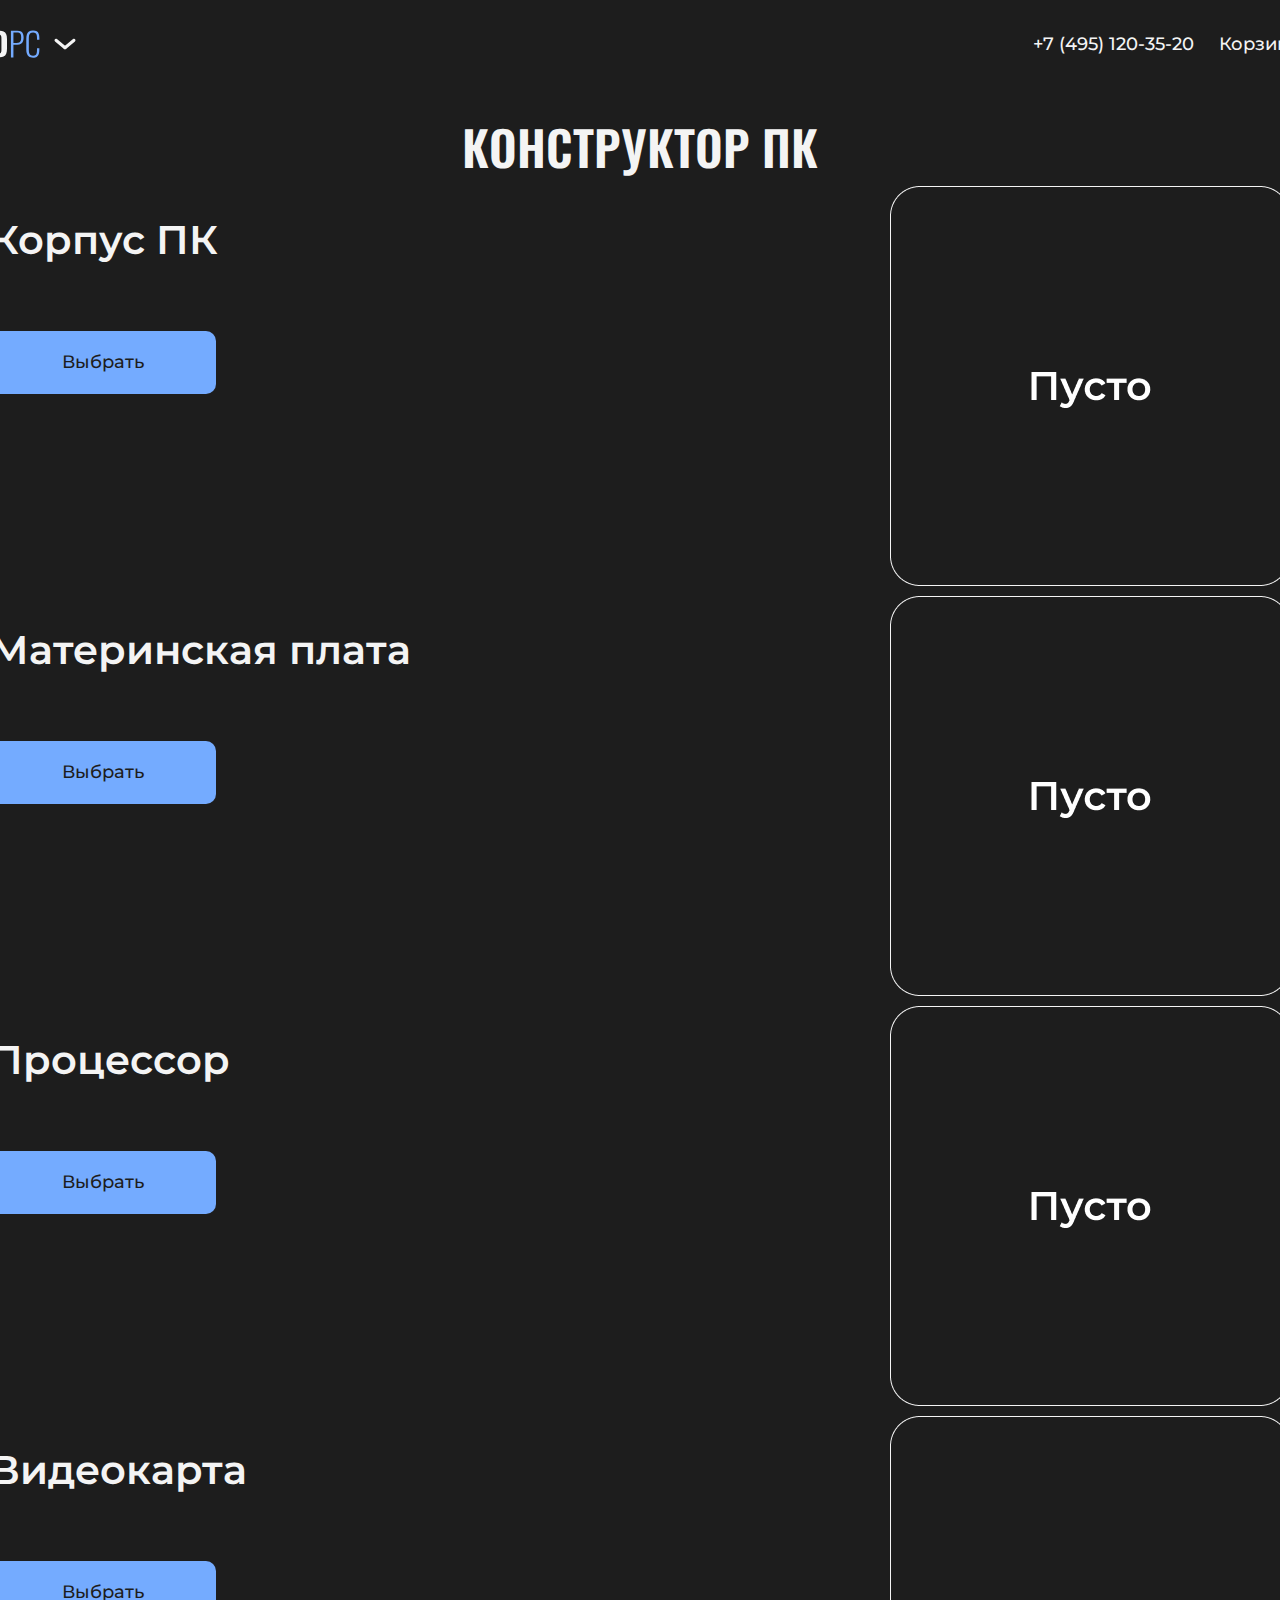
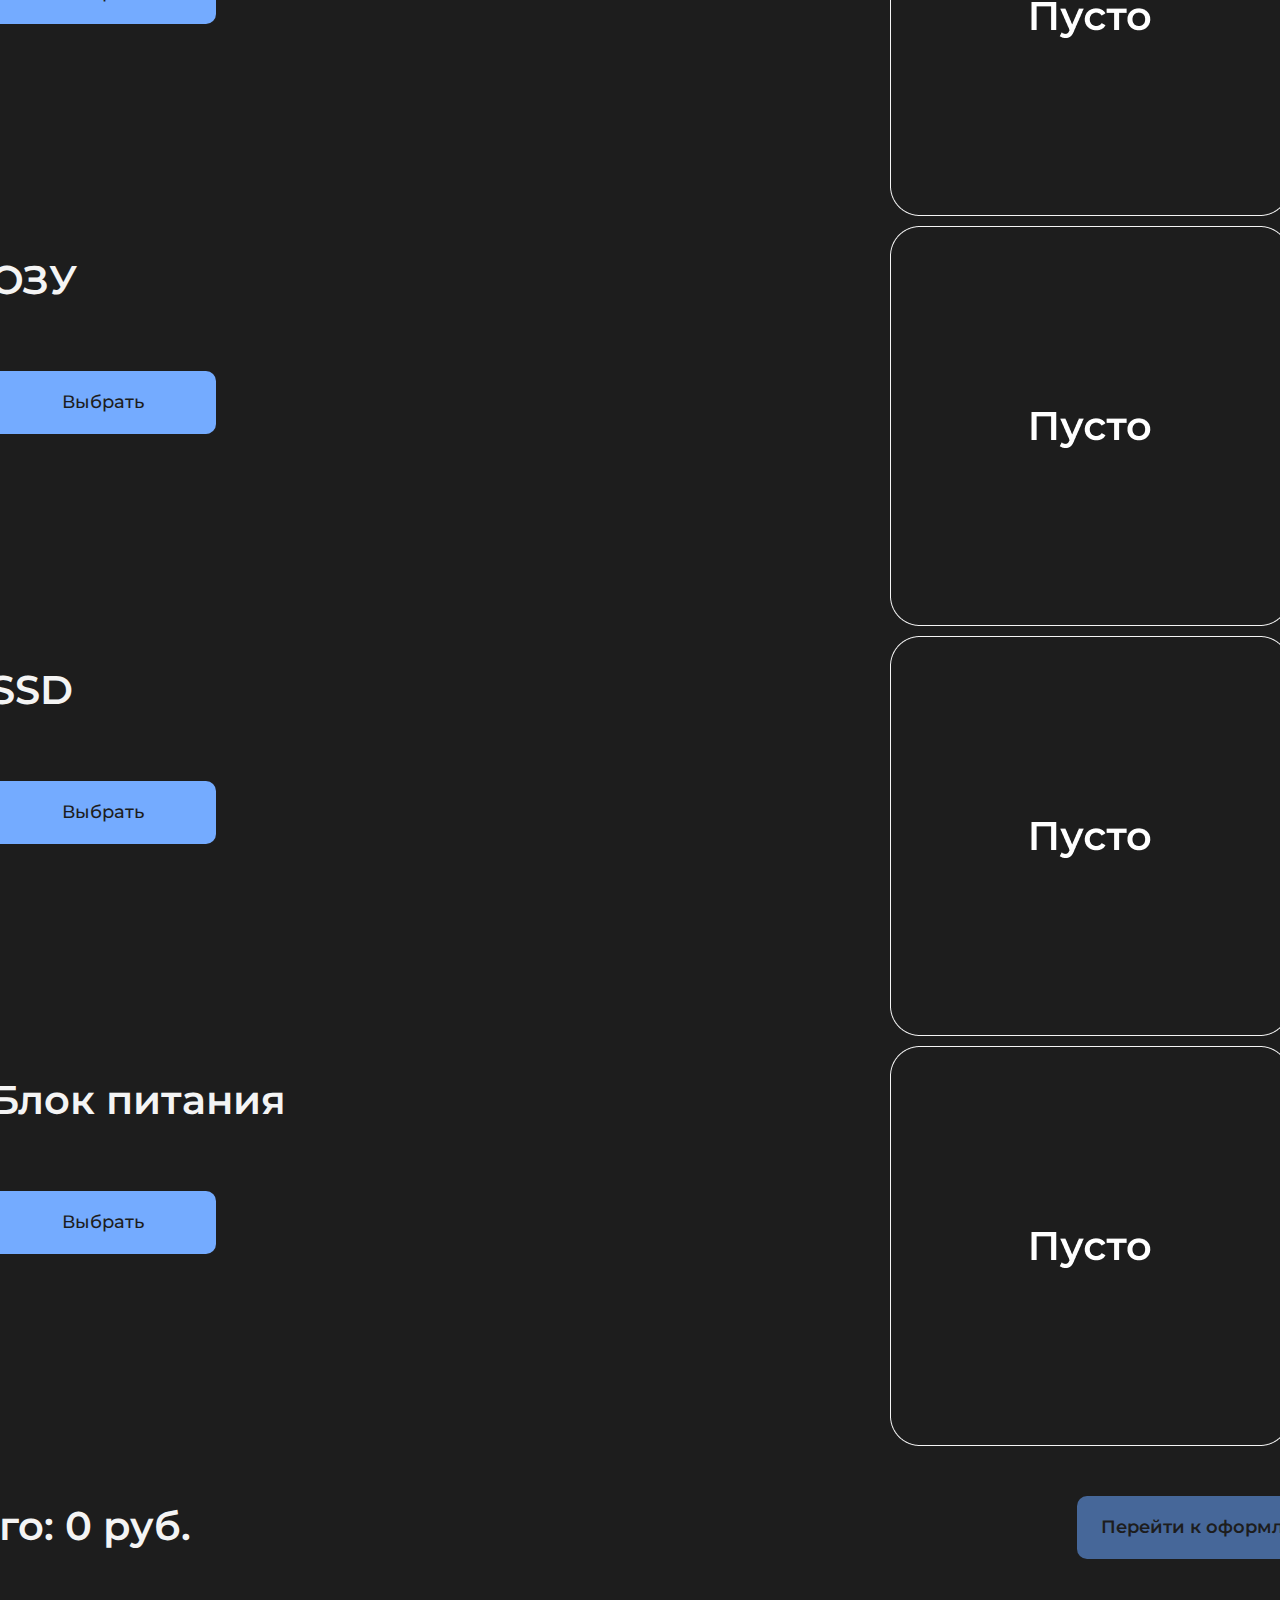
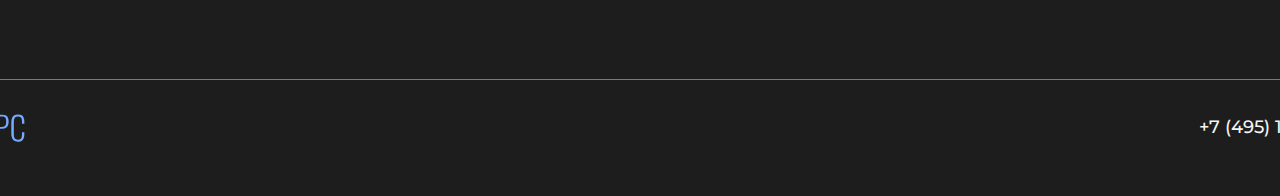
<file: pages/constructor.html>
<!DOCTYPE html>
<html lang="ru">
<head>
    <meta charset="UTF-8">
    <meta name="viewport" content="width=device-width, initial-scale=1">
    <title>Title</title>
    <link rel="stylesheet" href="../res/css/desktop.css">
    <link rel="stylesheet" href="../res/css/tablet.css">
    <link rel="stylesheet" href="../res/css/phone.css">
</head>
<body>
<div class="casesPopup constructorPopup">
    <div class="constructorPopupContent">
        <img src="../res/img/cases/ExeGate%20BA-201.png" alt="">
        <button onclick="selectCase(0)">Выбрать</button>
    </div>
    <div class="constructorPopupContent">
        <img src="../res/img/cases/ExeGate%20BA-202.png" alt="">
        <button onclick="selectCase(1)">Выбрать</button>
    </div>
    <div class="constructorPopupContent">
        <img src="../res/img/cases/ARDOR%20GAMING%20Mystic.png" alt="">
        <button onclick="selectCase(2)">Выбрать</button>
    </div>
    <div class="constructorPopupContent">
        <img src="../res/img/cases/PowerCase%20Mistral%20Micro%20Z3W.png" alt="">
        <button onclick="selectCase(3)">Выбрать</button>
    </div>
    <div class="constructorPopupContent">
        <img src="../res/img/cases/PowerCase%20Vision%20Micro%20M.png" alt="">
        <button onclick="selectCase(4)">Выбрать</button>
    </div>
    <div class="constructorPopupContent">
        <img src="../res/img/cases/PCCooler%20C3D310%20BK.png" alt="">
        <button onclick="selectCase(5)">Выбрать</button>
    </div>
    <div class="constructorPopupContent">
        <img src="../res/img/cases/Оклик%20OCC-MN302F.png" alt="">
        <button onclick="selectCase(6)">Выбрать</button>
    </div>
</div>
<div class="motherboardsPopup constructorPopup">
    <div class="constructorPopupContent">
        <img src="../res/img/motherboards/MSI%20MEG%20X870E%20GODLIKE.png" alt="">
        <button onclick="selectMotherboard(0)">Выбрать</button>
    </div>
</div>
<div class="cpusPopup constructorPopup">
    <div class="constructorPopupContent">
        <img src="../res/img/cpus/AMD%20Ryzen%209%209950X3D.png" alt="">
        <button onclick="selectCPU(0)">Выбрать</button>
    </div>
</div>
<div class="gpusPopup constructorPopup">
    <div class="constructorPopupContent">
        <img src="../res/img/gpus/MSI%20GeForce%20RTX%205090%20VANGUARD%20SOC.png" alt="">
        <button onclick="selectGPU(0)">Выбрать</button>
    </div>
</div>
<div class="ramsPopup constructorPopup">
    <div class="constructorPopupContent">
        <img src="../res/img/rams/Kingston%20FURY%20Beast%20White%20RGB.png" alt="">
        <button onclick="selectRAM(0)">Выбрать</button>
    </div>
</div>
<div class="ssdsPopup constructorPopup">
    <div class="constructorPopupContent">
        <img src="../res/img/ssds/ADATA%20XPG%20BLADE%20S70.png" alt="">
        <button onclick="selectSSD(0)">Выбрать</button>
    </div>
</div>
<div class="psusPopup constructorPopup">
    <div class="constructorPopupContent">
        <img src="../res/img/psus/ADATA%20XPG%20FUSION%201600%20TITANIUM.png" alt="">
        <button onclick="selectPSU(0)">Выбрать</button>
    </div>
</div>
    <header>
        <div class="pages">
            <div class="logoContainer">
                <img src="../res/img/HARDPC.svg" alt="" class="logo">
                <img src="../res/img/White-Arrow.svg" class="arrow" alt="">
            </div>
            <nav class="pagesContainer">
                <a href="../index.html">Главная</a>
                <a href="catalog.html">Каталог</a>
                <a href="constructor.html">Конструктор ПК</a>
                <a href="contacts.html">Контакты</a>
            </nav>
        </div>
        <div class="numNCart">
            <p>+7 (495) 120-35-20</p>
            <div class="headerCartContainer" onclick="document.location.href='cart.html'">
                <p>Корзина</p>
                <img src="../res/img/Cart.svg" alt="" class="cartImage">
            </div>
        </div>
    </header>
    <main>
        <div class="constructor">
            <h1>КОНСТРУКТОР ПК</h1>
            <div class="constructorElement case">
                <div class="constructorElementText">
                    <h1>Корпус ПК</h1>
                    <div class="constructorElementCharacteristics">

                        <div class="constructorElementCharacteristicsContainer">

                        </div>
                    </div>
                    <p class="constructorPrice"></p>
                    <button class="select" onclick="casesPopup()">Выбрать</button>
                </div>
                <img src="../res/img/Empty.png" alt="">
            </div>
            <div class="constructorElement motherboard">
                <div class="constructorElementText">
                    <h1>Материнская плата</h1>
                    <div class="constructorElementCharacteristics">

                        <div class="constructorElementCharacteristicsContainer">

                        </div>
                    </div>
                    <p class="constructorPrice"></p>
                    <button class="select" onclick="motherboardsPopup()">Выбрать</button>
                </div>
                <img src="../res/img/Empty.png" alt="">
            </div>
            <div class="constructorElement cpu">
                <div class="constructorElementText">
                    <h1>Процессор</h1>
                    <div class="constructorElementCharacteristics">

                        <div class="constructorElementCharacteristicsContainer">

                        </div>
                    </div>
                    <p class="constructorPrice"></p>
                    <button class="select" onclick="cpusPopup()">Выбрать</button>
                </div>
                <img src="../res/img/Empty.png" alt="">
            </div>
            <div class="constructorElement gpu">
                <div class="constructorElementText">
                    <h1>Видеокарта</h1>
                    <div class="constructorElementCharacteristics">

                        <div class="constructorElementCharacteristicsContainer">

                        </div>
                    </div>
                    <p class="constructorPrice"></p>
                    <button class="select" onclick="gpusPopup()">Выбрать</button>
                </div>
                <img src="../res/img/Empty.png" alt="">
            </div>
            <div class="constructorElement ram">
                <div class="constructorElementText">
                    <h1>ОЗУ</h1>
                    <div class="constructorElementCharacteristics">

                        <div class="constructorElementCharacteristicsContainer">

                        </div>
                    </div>
                    <p class="constructorPrice"></p>
                    <button class="select" onclick="ramsPopup()">Выбрать</button>
                </div>
                <img src="../res/img/Empty.png" alt="">
            </div>
            <div class="constructorElement ssd">
                <div class="constructorElementText">
                    <h1>SSD</h1>
                    <div class="constructorElementCharacteristics">

                        <div class="constructorElementCharacteristicsContainer">

                        </div>
                    </div>
                    <p class="constructorPrice"></p>
                    <button class="select" onclick="ssdsPopup()">Выбрать</button>
                </div>
                <img src="../res/img/Empty.png" alt="">
            </div>
            <div class="constructorElement psu">
                <div class="constructorElementText">
                    <h1>Блок питания</h1>
                    <div class="constructorElementCharacteristics">

                        <div class="constructorElementCharacteristicsContainer">

                        </div>
                    </div>
                    <p class="constructorPrice"></p>
                    <button class="select" onclick="psusPopup()">Выбрать</button>
                </div>
                <img src="../res/img/Empty.png" alt="">
            </div>
        </div>
        <div class="total">
            <p>Итого: 0 руб.</p>
            <button onclick="addToCart()" disabled="disabled">Перейти к оформлению</button>
        </div>
    </main>
    <footer>
        <img src="../res/img/HARDPC.svg" alt="" class="logo">
        <div class="numNCart">
            <p>+7 (495) 120-35-20</p>
        </div>
    </footer>
</body>
<script src="../res/js/pages.js"></script>
<script src="../res/js/constructor.js"></script>
</html>
</file>
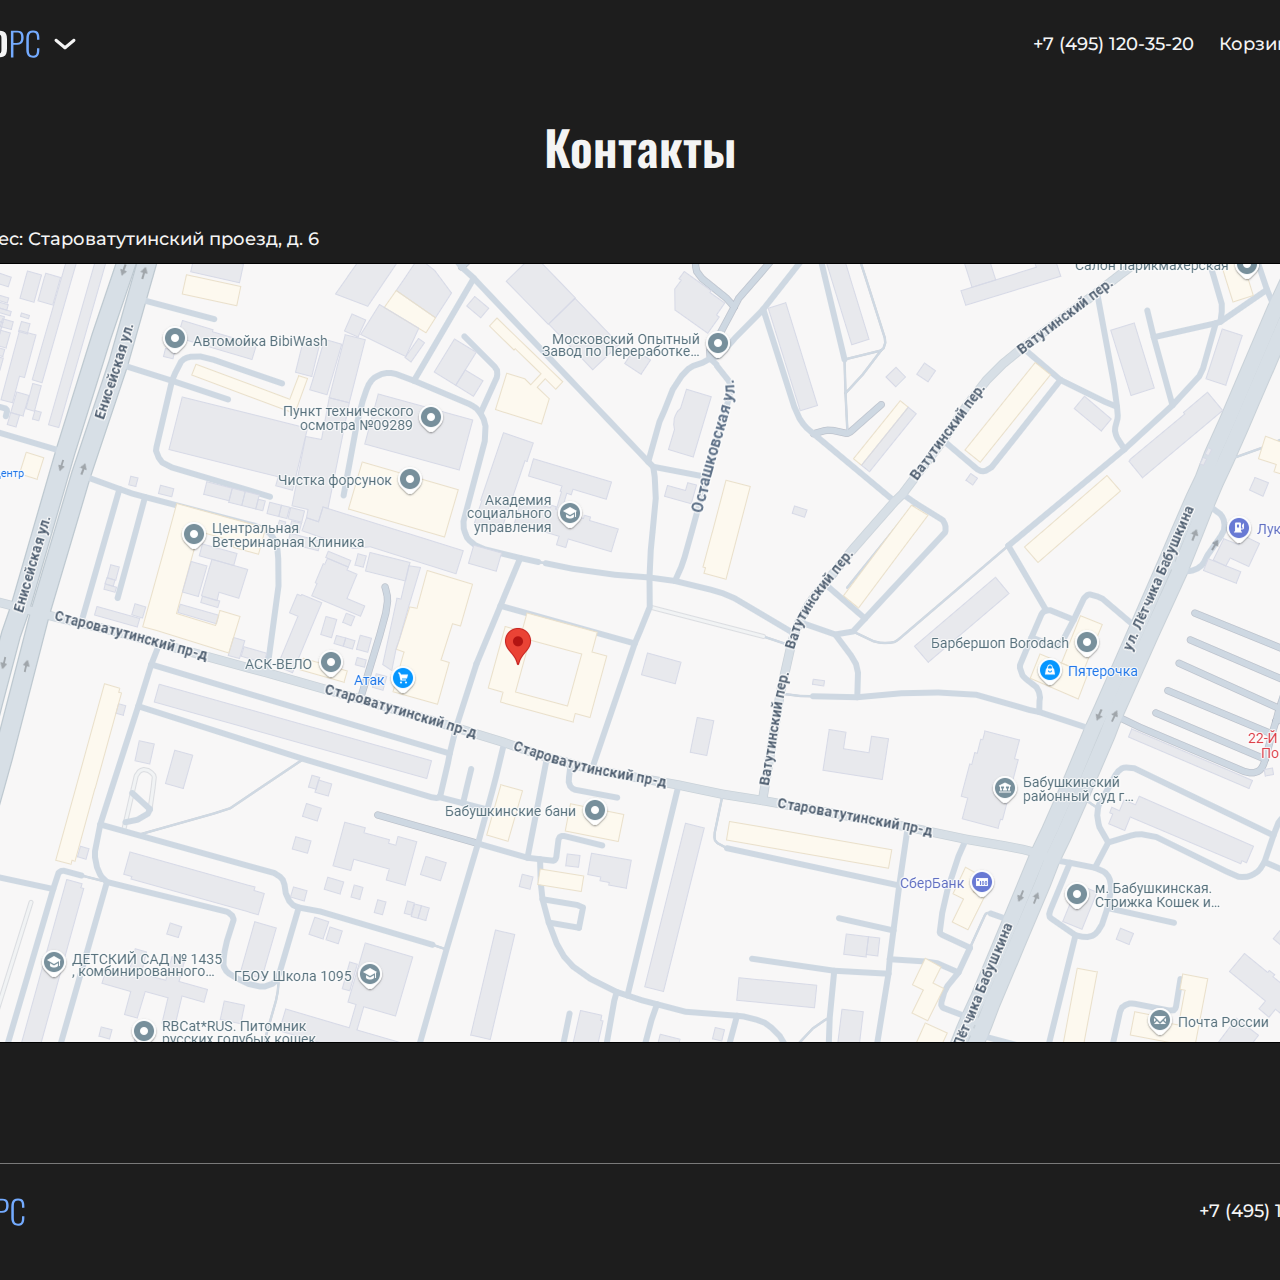
<file: pages/contacts.html>
<!DOCTYPE html>
<html lang="ru">
<head>
    <meta charset="UTF-8">
    <meta name="viewport" content="width=device-width, initial-scale=1">
    <title>Title</title>
    <link rel="stylesheet" href="../res/css/desktop.css">
    <link rel="stylesheet" href="../res/css/tablet.css">
    <link rel="stylesheet" href="../res/css/phone.css">
</head>
<body>
    <header>
        <div class="pages">
            <div class="logoContainer">
                <img src="../res/img/HARDPC.svg" alt="" class="logo">
                <img src="../res/img/White-Arrow.svg" class="arrow" alt="">
            </div>
            <nav class="pagesContainer">
                <a href="../index.html">Главная</a>
                <a href="catalog.html">Каталог</a>
                <a href="constructor.html">Конструктор ПК</a>
                <a href="contacts.html">Контакты</a>
            </div>
        </div>
        <div class="numNCart">
            <p>+7 (495) 120-35-20</p>
            <div class="headerCartContainer" onclick="document.location.href='cart.html'">
                <p>Корзина</p>
                <img src="../res/img/Cart.svg" alt="" class="cartImage">
            </div>
        </div>
    </header>
    <main>
        <div class="contacts">
            <h1>Контакты</h1>
            <div class="mapContainer">
                <p>Адрес: Староватутинский проезд, д. 6</p>
                <img src="../res/img/Map.png" alt="">
            </div>
        </div>
    </main>
    <footer>
        <img src="../res/img/HARDPC.svg" alt="" class="logo">
        <div class="numNCart">
            <p>+7 (495) 120-35-20</p>
        </div>
    </footer>
</body>
<script src="../res/js/pages.js"></script>
</html>
</file>
<file: res/css/desktop.css>
@font-face {
    font-family: Oswald;
    src: url("../fonts/Oswald/Oswald.ttf");
}
@font-face {
    font-family: Montserrat;
    src: url("../fonts/Montserrat/Montserrat.ttf");
}
*, html {
    margin: unset;
}
p, h2, h3, a, button {
    line-height: 150%;
}
h1 {
    line-height: 120%;
}
body {
    display: flex;
    flex-direction: column;
    align-items: center;
    background: #1D1D1D;
}
.menu {
    display: none;
}
.qtyNPrice h3 {
    display: none;
}
.pages {
    display: flex;
    flex-direction: column;
    align-self: flex-start;
}
.logoContainer {
    display: flex;
    gap: 10px;
    align-items: center;
}
.pagesContainer {
    overflow: hidden;
    max-height: 0;
    display: flex;
    flex-direction: column;
    transition: 0.5s ease-out;
    border-left: 2px solid #F4F4F4;
    padding-left: 5px;
    z-index: 100;
}
.pagesContainer a {
    text-decoration: none;
    color: #F4F4F4;
    font-size: 20px;
    font-family: Montserrat, serif;
    font-weight: 500;
}
.arrow {
    width: 30px;
    height: 30px;
    transition: 0.5s;
}
header {
    width: 1410px;
    height: 48px;
    margin-top: 20px;
    display: flex;
    justify-content: space-between;
    align-items: center;
}
.logo {
    width: 105px;
    height: 48px;
}
.numNCart {
    display: flex;
    gap: 25px;
    font-family: Montserrat, serif;
    font-size: 18px;
    font-weight: 500;
    color: #F4F4F4;
    align-items: center;
}
.headerCartContainer {
    display: flex;
    gap: 15px;
    align-items: center;
    cursor: pointer;
}
.cartImage {
    width: 30px;
    height: 30px;
}
main {
    display: flex;
    flex-direction: column;
    align-items: center;
    width: 1440px;
}
.promoBlock {
    display: flex;
    justify-content: center;
    margin-top: 386px;
    width: 1440px;
    height: 626px;
}
.promoImage {
    position: absolute;
    max-width: 1920px;
    width: 100%;
    height: 1080px;
    top: 0;
    left: 0;
    z-index: -1;
}
.promoContainer {
    display: flex;
    flex-direction: column;
    align-items: center;
    gap: 25px;
}
.promoContainer h1 {
    font-family: Oswald, serif;
    font-size: 64px;
    font-weight: 600;
    color: #F4F4F4;
}
.promoContainer p {
    font-family: Montserrat, serif;
    font-size: 18px;
    font-weight: 500;
    color: #F4F4F4;
}
.buttonsContainer {
    display: flex;
    gap: 25px;
    margin-top: 25px;
}
.viewCatalog {
    border: none;
    background: #74ABFF;
    font-family: Montserrat, serif;
    font-size: 18px;
    font-weight: 500;
    color: #1D1D1D;
    padding: 18px 24px;
    border-radius: 10px;
    transition: 0.3s;
}
.viewCatalog:hover {
    background: #F4F4F4;
}
.orderAssembly {
    border: none;
    background: #F4F4F4;
    font-family: Montserrat, serif;
    font-size: 18px;
    font-weight: 500;
    color: #1D1D1D;
    padding: 18px 24px;
    border-radius: 10px;
    cursor: pointer;
    transition: 0.3s;
}
.orderAssembly:hover {
    background: #74ABFF;
}
.PCInStock {
    margin-top: 120px;
    display: flex;
    gap: 25px;
    flex-direction: column;
    align-items: center;
}
.PCInStock h1 {
    font-family: Oswald, serif;
    font-size: 48px;
    font-weight: 600;
    color: #F4F4F4;
}
.PCInStock p {
    font-family: Montserrat, serif;
    font-size: 18px;
    font-weight: 500;
    color: #F4F4F4;
}
.wrapper {
    overflow: hidden;
    max-width: 1400px;
    padding-top: 95px;
    padding-left: 50px;
}
.PCsContainer {
    display: flex;
    gap: 97.5px;
}
.PC {
    display: flex;
    flex-direction: column;
    align-items: center;
    gap: 25px;
    transition: 0.7s;
}
.PC h2 {
    font-family: Montserrat, serif;
    font-size: 32px;
    font-weight: 600;
    color: #F4F4F4;
    margin-top: 15px;
}
.glow {
    position: absolute;
    border-radius: 100%;
    z-index: -1;
    filter: blur(50px);
    width: 200px;
    height: 200px;
    background: #74ABFF;
}
.PCImageContainer {
    display: flex;
    align-items: center;
    justify-content: center;
}
.PCImage {
    width: 280px;
    height: 280px;
}
.priceNButton {
    display: flex;
    justify-content: space-between;
    align-items: center;
    font-family: Montserrat, serif;
    font-size: 18px;
    font-weight: 500;
    width: 100%;
}
.priceNButton p {
    color: #F4F4F4;
}
.inCart {
    color: #1D1D1D;
    border: none;
    background: #74ABFF;
    border-radius: 10px;
    padding: 14px 24px;
    font-size: 18px;
    font-family: Montserrat, serif;
    font-weight: 500;
    transition: 0.3s;
}
.inCart:hover {
    background: #F4F4F4;
}
.allCharacteristics {
    display: flex;
    flex-direction: column;
    overflow: hidden;
    transition: max-height 0.7s ease-in-out;
}
.characteristic {
    display: flex;
    padding: 25px 0;
    gap: 25px;
    align-items: center;
    width: 385px;
    border-top: 1px solid #7A7A7A;
}
.characteristicComponentImage {
    width: 20px;
    height: 20px;
}
.characteristicComponentName {
    display: flex;
    flex-direction: column;
    gap: 5px;
    font-family: Montserrat, serif;
    font-weight: 500;
}
.characteristicComponentName p {
    font-size: 14px;
    color: #ABABAB;
}
.characteristicComponentName h3 {
    color: #F4F4F4;
    font-size: 18px;
    font-weight: 400;
}
.pagesController {
    display: flex;
    width: 1350px;
    justify-content: space-between;
    align-items: center;
    border-top: 1px solid #7A7A7A;
    padding-top: 20px;
}
.pagesCounter {
    display: flex;
    gap: 5px;
    font-family: Montserrat, serif;
    font-size: 20px;
    font-weight: 500;
    color: #B3B3B3;
    align-items: center;
}
.pagesCounter h3 {
    color: #F4F4F4;
    font-size: 20px;
    font-weight: 500;
    margin-top: -3px;
}
.pagesControllerButtons {
    display: flex;
    gap: 10px;
}
.pagesControllerButton {
    border-radius: 100%;
    border: none;
    background: #74ABFF;
    padding: 14px;
    height: 58px;
    transition: 0.3s;
}
.pagesControllerButton:disabled {
    background: #466799;
}
.pagesControllerButton:hover {
    background: #F4F4F4;
}
.pagesControllerButton:disabled:hover {
    background: #7A7A7A;
}
.buttonArrow {
    width: 30px;
    height: 30px;
}

#left {
    rotate: 180deg;
}
.orderPCFormContainer {
    display: flex;
    flex-direction: column;
    gap: 25px;
    width: 1350px;
    align-items: center;
    margin-top: 120px;
}
.orderPCFormContainer h1 {
    font-family: Oswald, serif;
    font-size: 48px;
    font-weight: 600;
    color: #F4F4F4;
}
.orderPCFormContainer p {
    font-family: Montserrat, serif;
    font-size: 18px;
    font-weight: 500;
    color: #F4F4F4;
}
.orderPCForm {
    display: flex;
    flex-wrap: wrap;
    gap: 25px;
    margin-top: 80px;
}
.smallFormItem {
    width: 433.33px;
    display: flex;
    flex-direction: column;
    gap: 16px;
}
.smallFormItem p {
    font-family: Montserrat, serif;
    font-size: 20px;
    font-weight: 600;
    color: #F4F4F4;
}
.smallFormItem input {
    font-family: Montserrat, serif;
    font-weight: 500;
    color: #1D1D1D;
    font-size: 18px;
    padding: 24px 20px;
    border: none;
    outline: none;
    border-radius: 8px;
}
.bigFormItem {
    width: 1350px;
    display: flex;
    flex-direction: column;
    gap: 16px;
}
.bigFormItem p {
    font-family: Montserrat, serif;
    font-size: 20px;
    font-weight: 600;
    color: #F4F4F4;
}
.bigFormItem textarea {
    resize: none;
    border: none;
    outline: none;
    height: 212px;
    font-family: Montserrat, serif;
    font-weight: 500;
    color: #1D1D1D;
    font-size: 18px;
    padding: 24px 20px;
    border-radius: 8px;
}
.termsAndConditions {
    display: flex;
    width: 100%;
    justify-content: space-between;
    align-items: center;
    margin-top: 50px;
}
.checkboxContainer {
    display: flex;
    gap: 10px;
    font-family: Montserrat, serif;
    font-size: 18px;
    font-weight: 500;
    color: #F4F4F4;
    align-items: center;
}
.checkbox {
    width: 28px;
    height: 28px;
    border-radius: 4px;
    background: #F4F4F4;
    cursor: pointer;
    display: flex;
    justify-content: center;
    align-items: center;
}
.checked {
    background: #74ABFF;
}
.checkboxMark {
    display: none;
}
.sendOrder {
    padding: 18px 24px;
    font-family: Montserrat, serif;
    font-size: 18px;
    font-weight: 500;
    color: #1D1D1D;
    background: #74ABFF;
    border-radius: 10px;
    border: none;
    transition: 0.3s;
}
.sendOrder:hover {
    background: #F4F4F4;
}
footer {
    display: flex;
    justify-content: space-between;
    width: 1440px;
    padding: 24px 0;
    margin-top: 120px;
    margin-bottom: 20px;
    border-top: 1px solid #7A7A7A;

}
.showAllCharacteristicsButton {
    display: flex;
    font-family: Montserrat, serif;
    font-size: 18px;
    font-weight: 500;
    color: #F4F4F4;
    gap: 25px;
    width: 100%;
    align-items: center;
    justify-content: space-between;
}
.accordionArrowImage {
    width: 30px;
    height: 30px;
    transition: 0.7s ease-in-out;
}
.PCsContainerInCatalog {
    margin-top: 120px;
    display: flex;
    width: 1440px;
    flex-wrap: wrap;
    justify-content: space-between;
    gap: 70px;
}
.constructor {
    display: flex;
    flex-direction: column;
    gap: 10px;
    margin-top: 50px;
}
.constructor h1 {
    font-size: 48px;
    font-weight: 600;
    color: #F4F4F4;
    font-family: Oswald, serif;
    text-align: center;
}
.constructorElement {
    display: flex;
    padding: 0 50px;
    justify-content: space-between;
    width: 1300px;
}
.constructorElement h1 {
    text-align: unset;
    font-family: Montserrat, serif;
    font-size: 40px;
    font-weight: 600;
}
.constructorElement img {
    width: 400px;
    height: 400px;
}
.constructorElementText {
    display: flex;
    flex-direction: column;
    padding: 30px 0;
    max-width: 850px;
    font-family: Montserrat, serif;
}
.constructorElementCharacteristics {
    margin-top: 23.5px;
    margin-bottom: 23.5px;
    display: flex;
    flex-direction: column;
    gap: 5px;
}
.constructorElementCharacteristics h1 {
    font-size: 32px;
    font-weight: 800;
    color: #74ABFF;
}
.constructorElementCharacteristics h2 {
    margin-bottom: 10px;
    font-size: 24px;
    color: #F4F4F4;
}
.constructorElementCharacteristics h3 {
    margin-bottom: 10px;
    font-size: 16px;
    font-weight: 400;
    color: #7A7A7A;
}
.constructorElementText p {
    color: #F4F4F4;
    font-size: 32px;
    font-weight: 500;
    margin-bottom: 20px;
}
.select {
    padding: 18px 72px;
    background: #74ABFF;
    border: none;
    border-radius: 10px;
    width: max-content;
    font-family: Montserrat, serif;
    font-size: 18px;
    font-weight: 500;
    color: #1D1D1D;
}
.change {
    padding: 18px 66px;
    background: #A1A1A1;
    border-radius: 10px;
    border: none;
    width: max-content;
    font-family: Montserrat, serif;
    font-size: 18px;
    font-weight: 500;
    color: #1D1D1D;
}
.constructorElementCharacteristicsContainer {
    display: flex;
    justify-content: space-between;
    flex-wrap: wrap;
    column-gap: 20px;
    row-gap: 10px;
}
.constructorElementCharacteristicsContainer p {
    width: 405px;
    color: #F4F4F4;
    font-size: 20px;
    font-weight: 600;
}
.constructorCharacteristic {
    display: flex;
    width: 45%;
    justify-content: space-between;
    border-bottom: 1px solid #7A7A7A;
}
.constructorCharacteristic p {
    text-align: right;
}
.total {
    margin-top: 50px;
    display: flex;
    width: 100%;
    justify-content: space-between;
    font-family: Montserrat, serif;
    font-size: 40px;
    font-weight: 600;
    color: #F4F4F4;
}
.total button {
    font-family: Montserrat, serif;
    font-size: 18px;
    font-weight: 600;
    color: #1D1D1D;
    padding: 18px 24px;
    background: #74ABFF;
    border: none;
    border-radius: 10px;
    width: max-content;
}
.contacts {
    display: flex;
    flex-direction: column;
    align-items: center;
    margin-top: 50px;
}
.contacts h1 {
    font-family: Oswald, serif;
    font-size: 48px;
    color: #F4F4F4;
    font-weight: 600;
}
.mapContainer {
    margin-top: 50px;
    display: flex;
    flex-direction: column;
    font-family: Montserrat, serif;
    font-size: 18px;
    font-weight: 500;
    gap: 10px;
    color: #F4F4F4;
}
.cart {
    margin-top: 150px;
    display: flex;
    flex-direction: column;
    width: 1410px;
}
.cart h1 {
    font-family: Oswald, serif;
    font-size: 48px;
    font-weight: 600;
    color: #F4F4F4;
}
.products {
    margin-top: 80px;
    display: flex;
    flex-direction: column;
    transition: 0.5s;
}
.empty {
    display: none;
    flex-direction: column;
    width: 1410px;
    justify-content: center;
    align-items: center;
    margin-top: 162px;
}
.naming {
    margin-top: 80px;
    display: flex;
    height: 50px;
    border-bottom: 1px solid #888888;
    font-family: Montserrat, serif;
    font-size: 18px;
    font-weight: 600;
    color: #F4F4F4;
    max-width: 1202px;
}
.order {
    align-self: center;
    margin-top: 50px;
    display: flex;
    gap: 15px;
    align-items: center;
}
.order p {
    font-family: Montserrat, serif;
    font-size: 32px;
    font-weight: 500;
    color: #F4F4F4;
}
.order button {
    font-family: Montserrat, serif;
    font-size: 18px;
    padding: 18px 16px;
    background: #74ABFF;
    border-radius: 10px;
    border: none;
    font-weight: 500;
}
.namingQty {
    margin-left: 695px;
}
.namingPrice {
    margin-left: 250px;
}
.product {
    display: flex;
    width: 1202px;
    justify-content: space-between;
    align-items: center;
    transition: 0.5s;
    max-height: 253px;
    overflow: hidden;
    margin-bottom: 50px;
}
.productName {
    display: flex;
    flex-direction: column;
    font-size: 32px;
    font-family: Montserrat, serif;
    font-weight: 600;
    color: #F4F4F4;
}
.productName img {
    width: 200px;
    height: 205px;
}
.qtyNPrice {
    display: flex;
    width: 441px;
    justify-content: space-between;
    align-items: center;
}
.qty {
    display: flex;
    gap: 15px;
    font-family: Montserrat, serif;
    font-size: 24px;
    font-weight: 600;
    color: #F4F4F4;
    align-items: center;
}
.qty button {
    max-width: 58px;
    max-height: 58px;
    background: #74ABFF;
    border: none;
    padding: 14px;
    border-radius: 100%;
    z-index: 2;
    transition: 0.5s;
}
.qty button:hover {
    background: #F4F4F4;
}
.qty button:disabled:hover {
    background: #7A7A7A;
}
.price {
    font-family: Montserrat, serif;
    font-weight: 600;
    font-size: 24px;
    color: #F4F4F4;
}
.delete {
    position: absolute;
    max-width: 58px;
    max-height: 58px;
    background: #FF0000;
    border: none;
    padding: 14px;
    border-radius: 100%;
    margin-left: 1352px;
    z-index: 1;
    transition: 0.5s;
}
.delete img {
    transition: 0.3s;
}
.delete:hover {
    img {
        rotate: -45deg;
    }
    .secondMinus {
        rotate: 45deg;
    }
}

.secondMinus {
    position: absolute;
    left: 14px;
}

button:disabled {
    background: #466799;
}
.constructorPopup {
    display: none;
    position: fixed;
    overflow: auto;
    backdrop-filter: blur(10px);
    padding: 35px 50px;
    flex-wrap: wrap;
    max-width: 1440px;
    max-height: 100%;
    row-gap: 20px;
    column-gap: 70px;
}
.constructorPopupContent img {
    width: 400px;
    height: 400px;
}
.constructorPopupContent {
    display: flex;
    flex-direction: column;
    gap: 15px;
    align-items: center;
    margin-bottom: 50px;
}
.constructorPopupContent button {
    padding: 14px 24px;
    font-size: 18px;
    font-family: Montserrat, serif;
    font-weight: 500;
    background: #74ABFF;
    border: none;
    border-radius: 10px;
    width: max-content;
}

.notFound {
    position: relative;
    height: 80svh;
    width: 1440px;
    overflow: hidden;
    font-family: "Montserrat", sans-serif;
    color: #fff;
    font-size: 18px;
}
.catImage {
    z-index: 1000;
    position: absolute;
    bottom: 0;
    max-width: 1920px;
    margin: 0 auto;
    animation: catAnim 1.5s ease forwards;
}
.catImage img {
    display: flex;
    width: 100%;
    height: 100%;
    object-fit: cover;
}
@keyframes catAnim {
    0% {
        translate: 0 50%;
    }
    100% {
        translate: 0 0;
    }
}
.okak {
    position: absolute;
    bottom: 10px;
    left: 50%;
    translate: -50% 0;
    font-weight: 900;
    font-size: 105px;
}
.error {
    position: absolute;
    top: 50%;
    left: 50%;
    font-size: 650px;
    font-weight: 900;
    transform: translate(-50%, 800px);
    animation: errorAnim 1.5s ease forwards;
}


@keyframes errorAnim {
    100% {
        transform: translate(-50%, -400px);
    }
}
</file>
<file: res/css/tablet.css>
@media screen and (max-width: 1024px) {
    header {
        width: 738px;
    }
    .promoImage {
        height: 1024px;
    }
    .promoBlock {
        width: 738px;
    }
    main {
        width: 738px;
    }
    .promoContainer h1 {
        font-size: 48px;
    }
    .promoContainer p {
        text-align: center;
        max-width: 430px;
    }
    .PCInStock {
        margin-top: 100px;
    }
    .PCInStock h1 {
        font-size: 40px;
    }
    .PCsContainer {
        gap: 10px;
    }
    .wrapper {
        max-width: 738px;
        padding: 100px 0 0 0;
    }
    .characteristic {
        width: 738px;
    }
    .pagesController {
        width: 738px;
    }
    .orderPCFormContainer h1 {
        font-size: 40px;
    }
    .orderPCForm {
        width: 738px;
        gap: 16px;
    }
    .orderPCFormContainer {
        width: 738px;
    }
    .smallFormItem {
        width: 361px;
    }
    .bigFormItem textarea {
        height: 152px;
    }
    .termsAndConditions p {
        max-width: 432px;
    }
    footer {
        width: 738px;
    }
    .naming {
        max-width: 620px;
    }
    .namingQty {
        margin-left: 205px;
    }
    .namingPrice {
        margin-left: 157px;
    }
    .product {
        width: 620px;
    }
    .productName img {
        width: 180px;
        height: 185px;
    }
    .productName {
        font-size: 24px;
        gap: 15px;
    }
    .delete {
        margin-left: 695px;
    }
    .cart {
        width: 620px;
    }
    .qtyNPrice {
        width: 352px;
    }
    .PCsContainerInCatalog {
        width: 738px;
    }
    .mapContainer img {
        width: 630px;
        height: 400px;
    }
    .constructorElement {
        width: 738px;
    }
    .constructorElement img {
        width: 200px;
        height: 200px;
    }
    .constructorElementCharacteristicsContainer p {
        font-size: 16px;
    }
    .constructorElementCharacteristicsContainer h3 {
        font-size: 12px;
    }
    .constructorElementText {
        max-width: 500px;
    }
    .notFound {
        width: 1024px;
        height: 70svh;
    }
    .error {
        font-size: 400px;
    }
    .okak {
        bottom: 10px;
        left: 50%;
        translate: -50% 0;
        font-weight: 900;
        font-size: 75px;
    }
    @keyframes errorAnim {
        100% {
            transform: translate(-50%, -230px);
        }
    }
    @keyframes catAnim {
        0% {
            translate: 0 50%;
        }
        100% {
            translate: 0 0;
        }
    }
}
</file>
<file: res/css/phone.css>
@media screen and (max-width: 480px) {
    header {
        width: 420px;
    }
    .menu {
        display: unset;
    }
    .numNCart p {
        display: none;
    }
    .promoContainer h1 {
        font-size: 40px;
        max-width: 400px;
        text-align: center;
    }
    .buttonsContainer {
        flex-direction: column;
    }
    .promoBlock {
        max-width: 420px;
        margin-top: 250px;
    }
    .promoImage {
        height: 896px;
    }
    .PCInStock {
        margin-top: 80px;
        gap: 15px;
    }
    .PCInStock h1 {
        font-size: 36px;
    }
    .PCInStock p {
        max-width: 450px;
        text-align: center;
    }
    .PCsContainer {
        max-width: 420px;
    }
    .PCsContainerInCatalog {
        max-width: 420px;
    }
    .characteristic {
        max-width: 420px;
    }
    .pagesController {
        max-width: 420px;
    }
    .characteristicComponentName p {
        text-align: left !important;
    }
    .orderPCFormContainer h1 {
        font-size: 36px;
    }
    .orderPCFormContainer p {
        max-width: 450px;
        text-align: center;
    }
    .smallFormItem {
        width: 420px;
    }
    .orderPCForm {
        width: 420px;
    }
    .orderPCForm p {
        text-align: left;
    }
    .orderPCFormContainer p {
        max-width: 380px;
        text-align: left;
    }
    .termsAndConditions {
        flex-direction: column;
        gap: 25px;
    }
    .sendOrder {
        width: 420px;
    }
    footer {
        width: 420px;
    }
    footer .numNCart p {
        display: unset;
    }
    .constructor h1 {
        font-size: 36px;
    }
    .constructorElement {
        width: 420px;
    }
    .constructorElement img {
        width: 150px;
        height: 150px;
    }
    .constructorElement h1 {
        font-size: 32px;
    }
    .constructorElementText p {
        font-size: 24px;
    }
    .constructorElementCharacteristics h1 {
        font-size: 24px;
    }
    .constructorElementCharacteristicsContainer h3 {
        font-size: 8px;
    }
    .constructorElementCharacteristicsContainer p {
        font-size: 10px;
    }
    .constructorElementText {
        max-width: 250px;
    }

    .total {
        font-size: 16px;
        align-items: center;
    }
    .total button {
        padding: 12px 18px;
        font-size: 12px;
    }
    main {
        width: 420px;
    }
    .cart {
        width: 410px;
    }
    .naming {
        display: none;
    }
    .product {
        flex-direction: column;
        width: 410px;
        max-height: max-content;
    }
    .qtyNPrice {
        flex-direction: column;
        gap: 10px;
    }
    .qtyNPrice h3 {
        display: unset;
        font-family: Montserrat, serif;
        font-size: 14px;
        color: #B3B3B3;
        font-weight: 500;
    }
    .price {
        margin-top: 10px;
    }
    .order {
        flex-direction: column;
    }
    .delete {
        margin-left: 320px;
        margin-top: 236px;
    }
    .mapContainer img {
        width: 400px;
        height: 250px;
    }
    .notFound {
        width: 420px;
        height: 80svh;
    }
    .error {
        font-size: 170px;
    }
    .okak {
        bottom: 10px;
        left: 50%;
        translate: -50% 0;
        font-weight: 900;
        font-size: 35px;
    }
    @keyframes errorAnim {
        100% {
            transform: translate(-50%, -110px);
        }
    }
    @keyframes catAnim {
        0% {
            translate: 0 50%;
        }
        100% {
            translate: 0 -100%;
        }
    }
}
</file>
